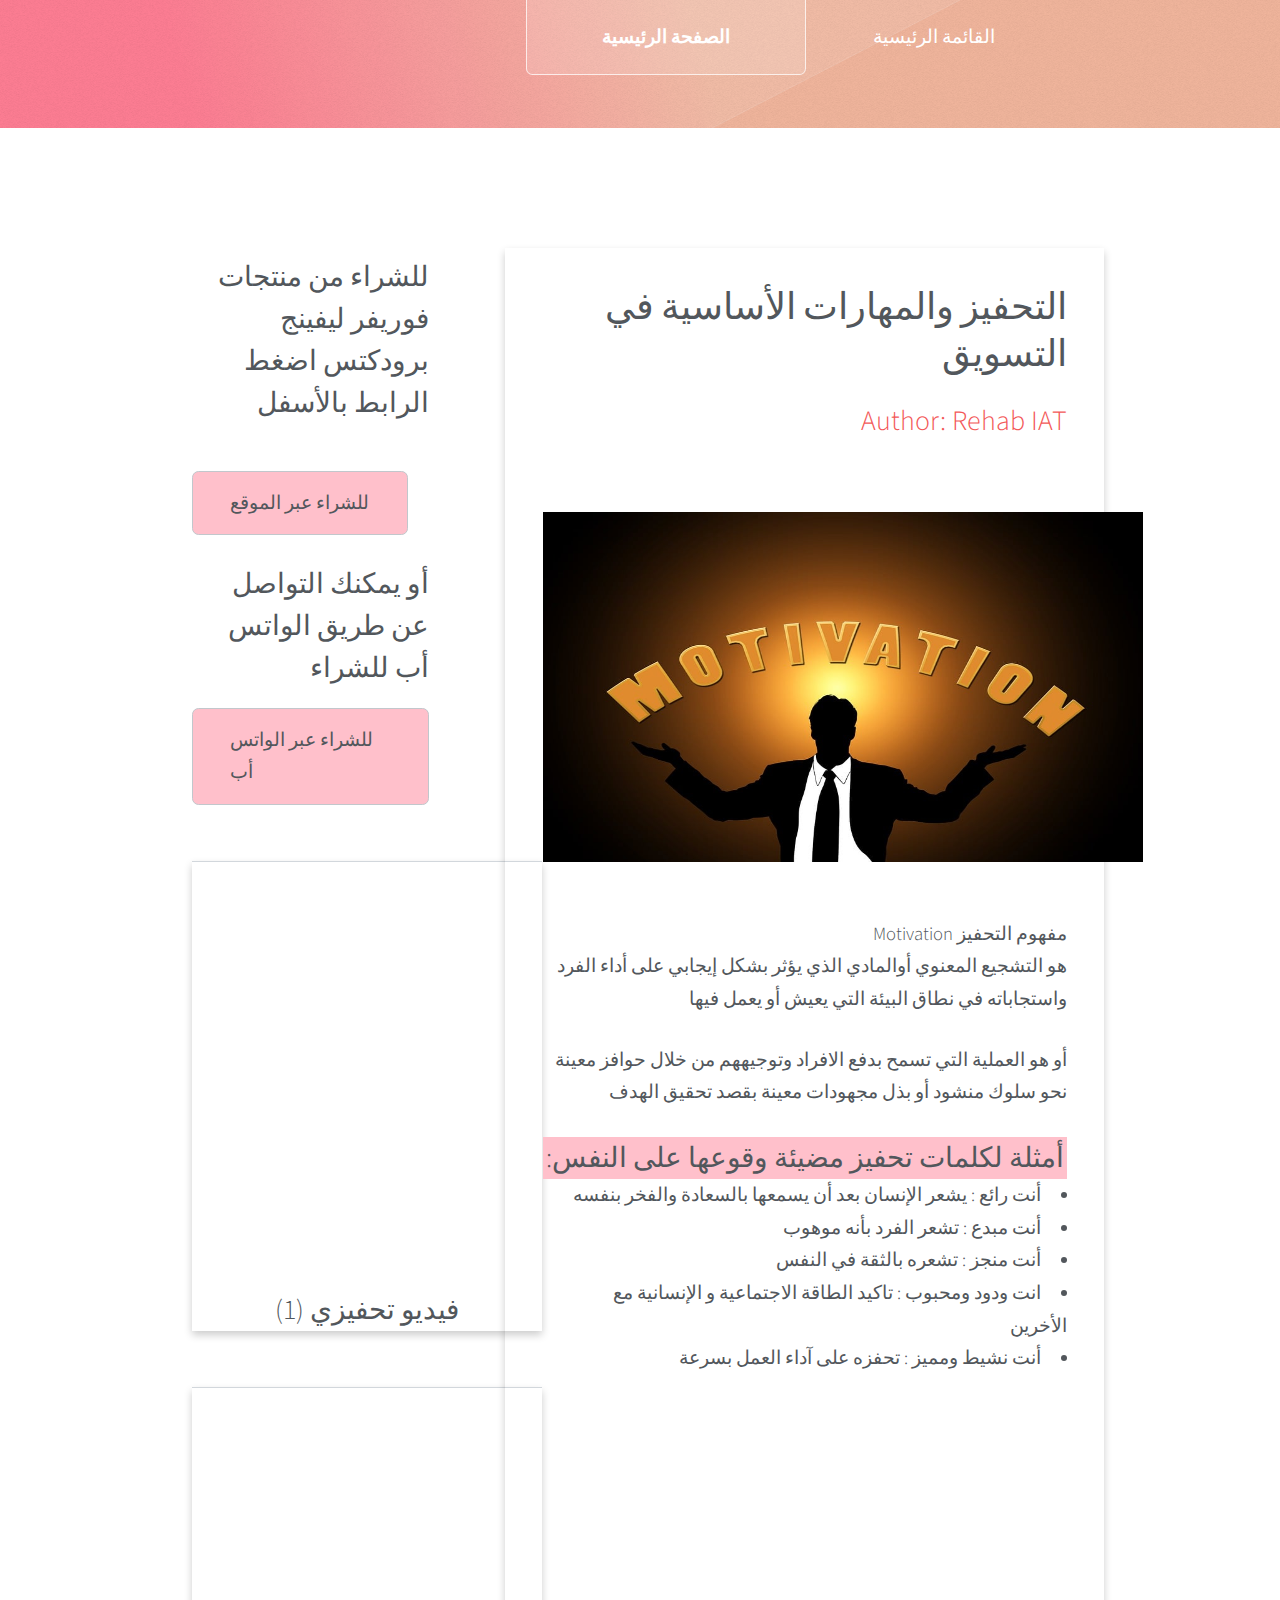
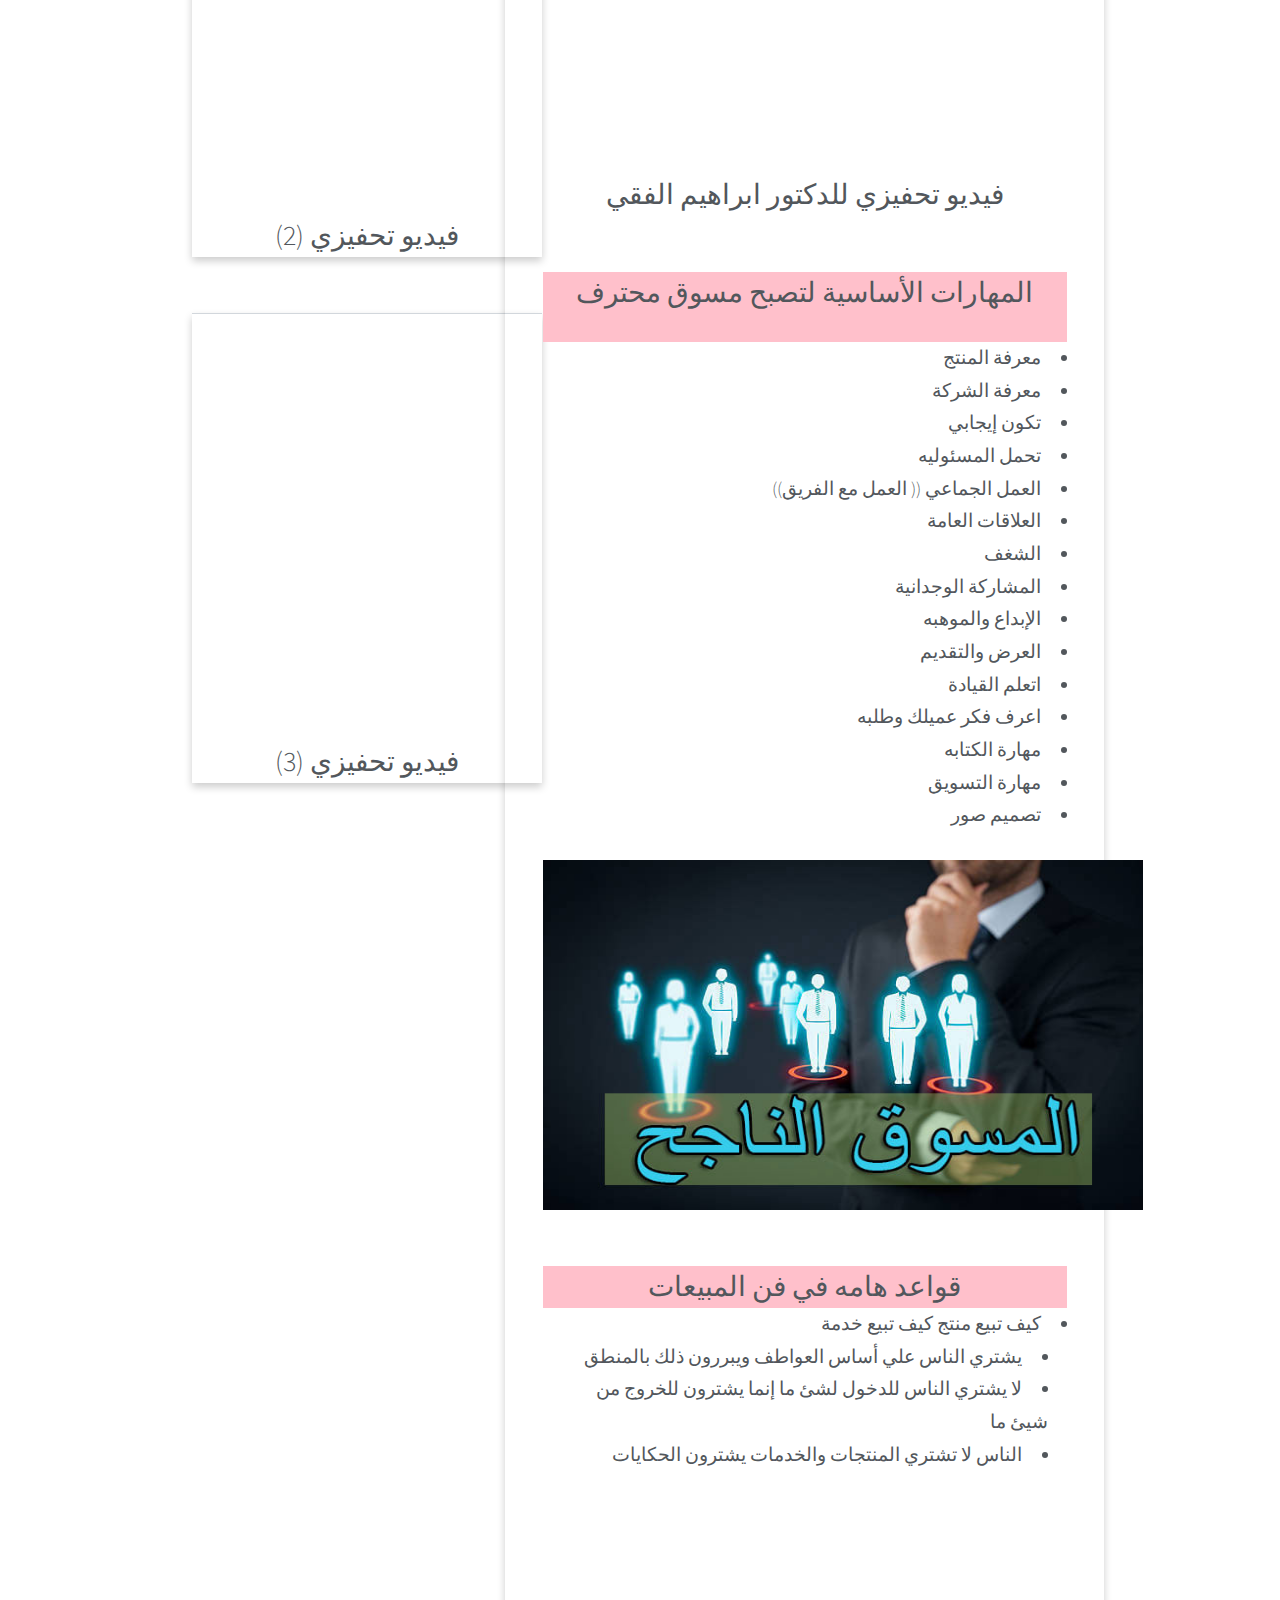
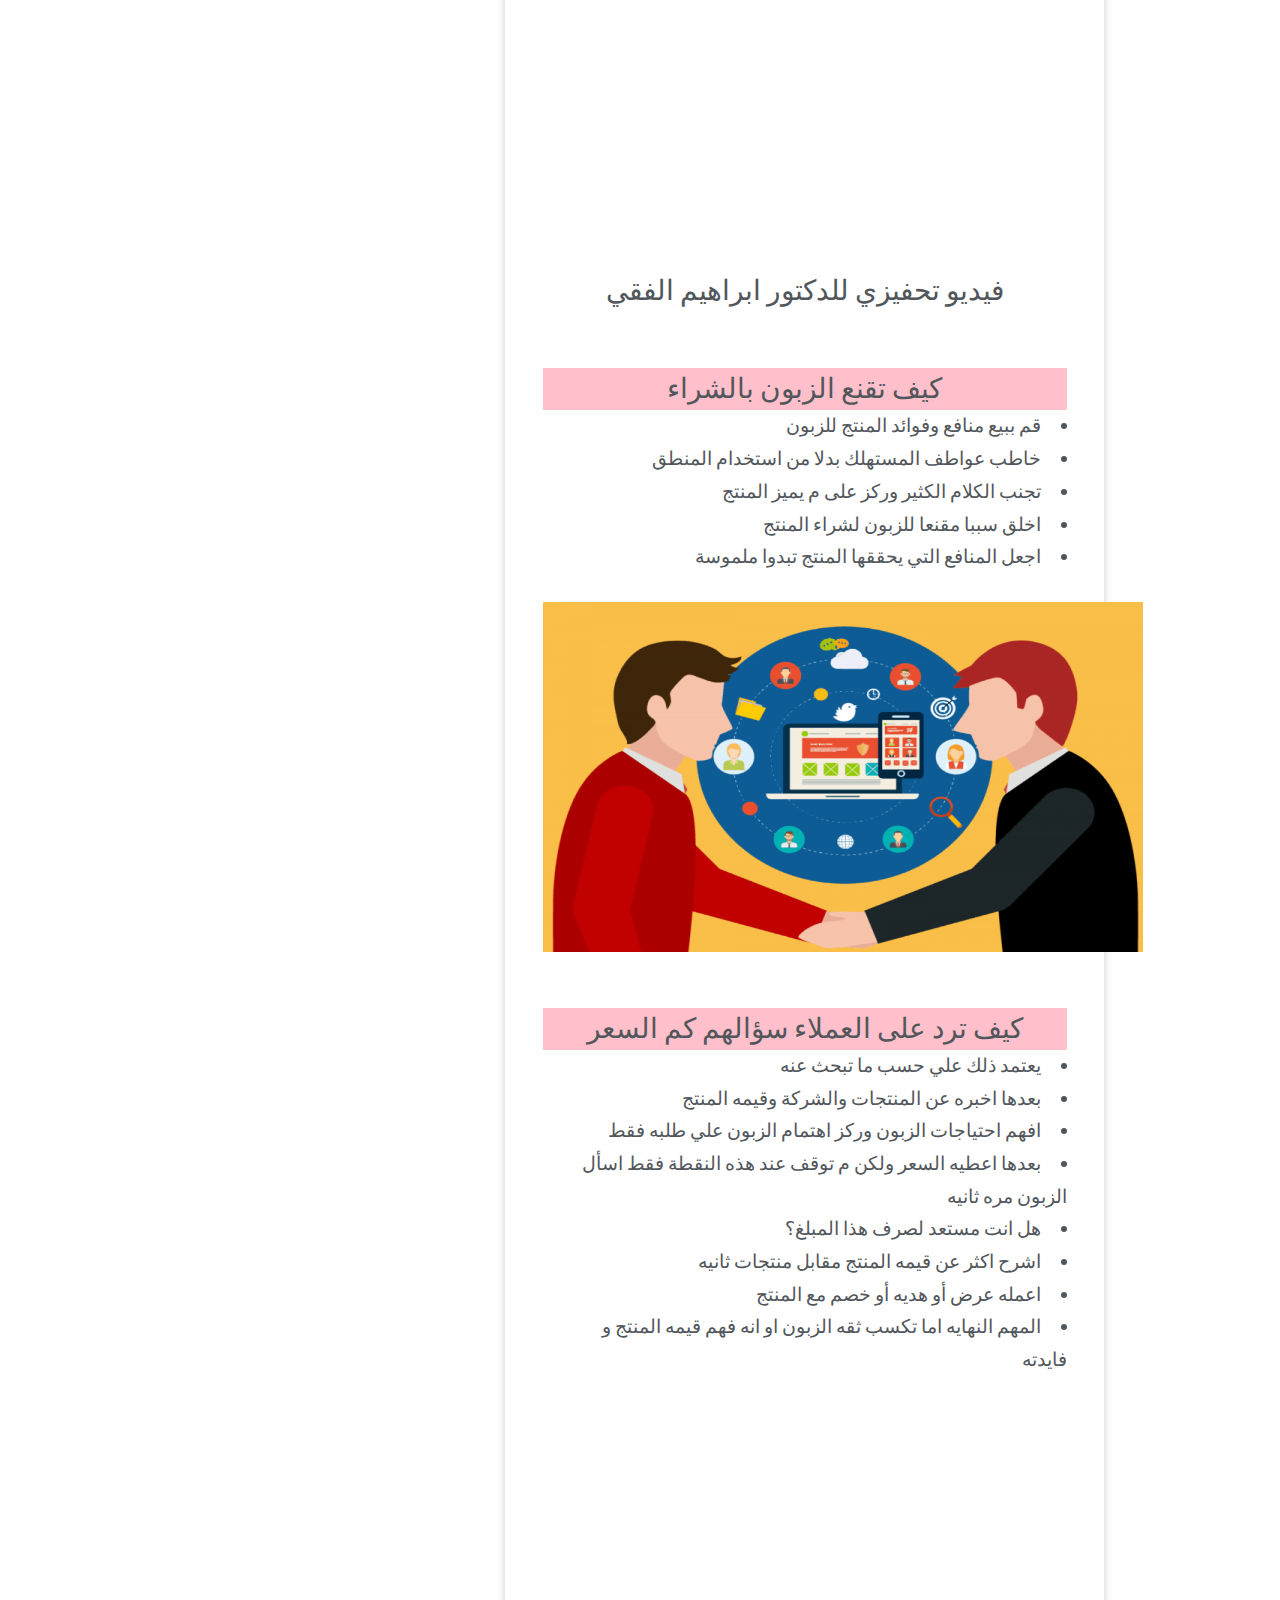
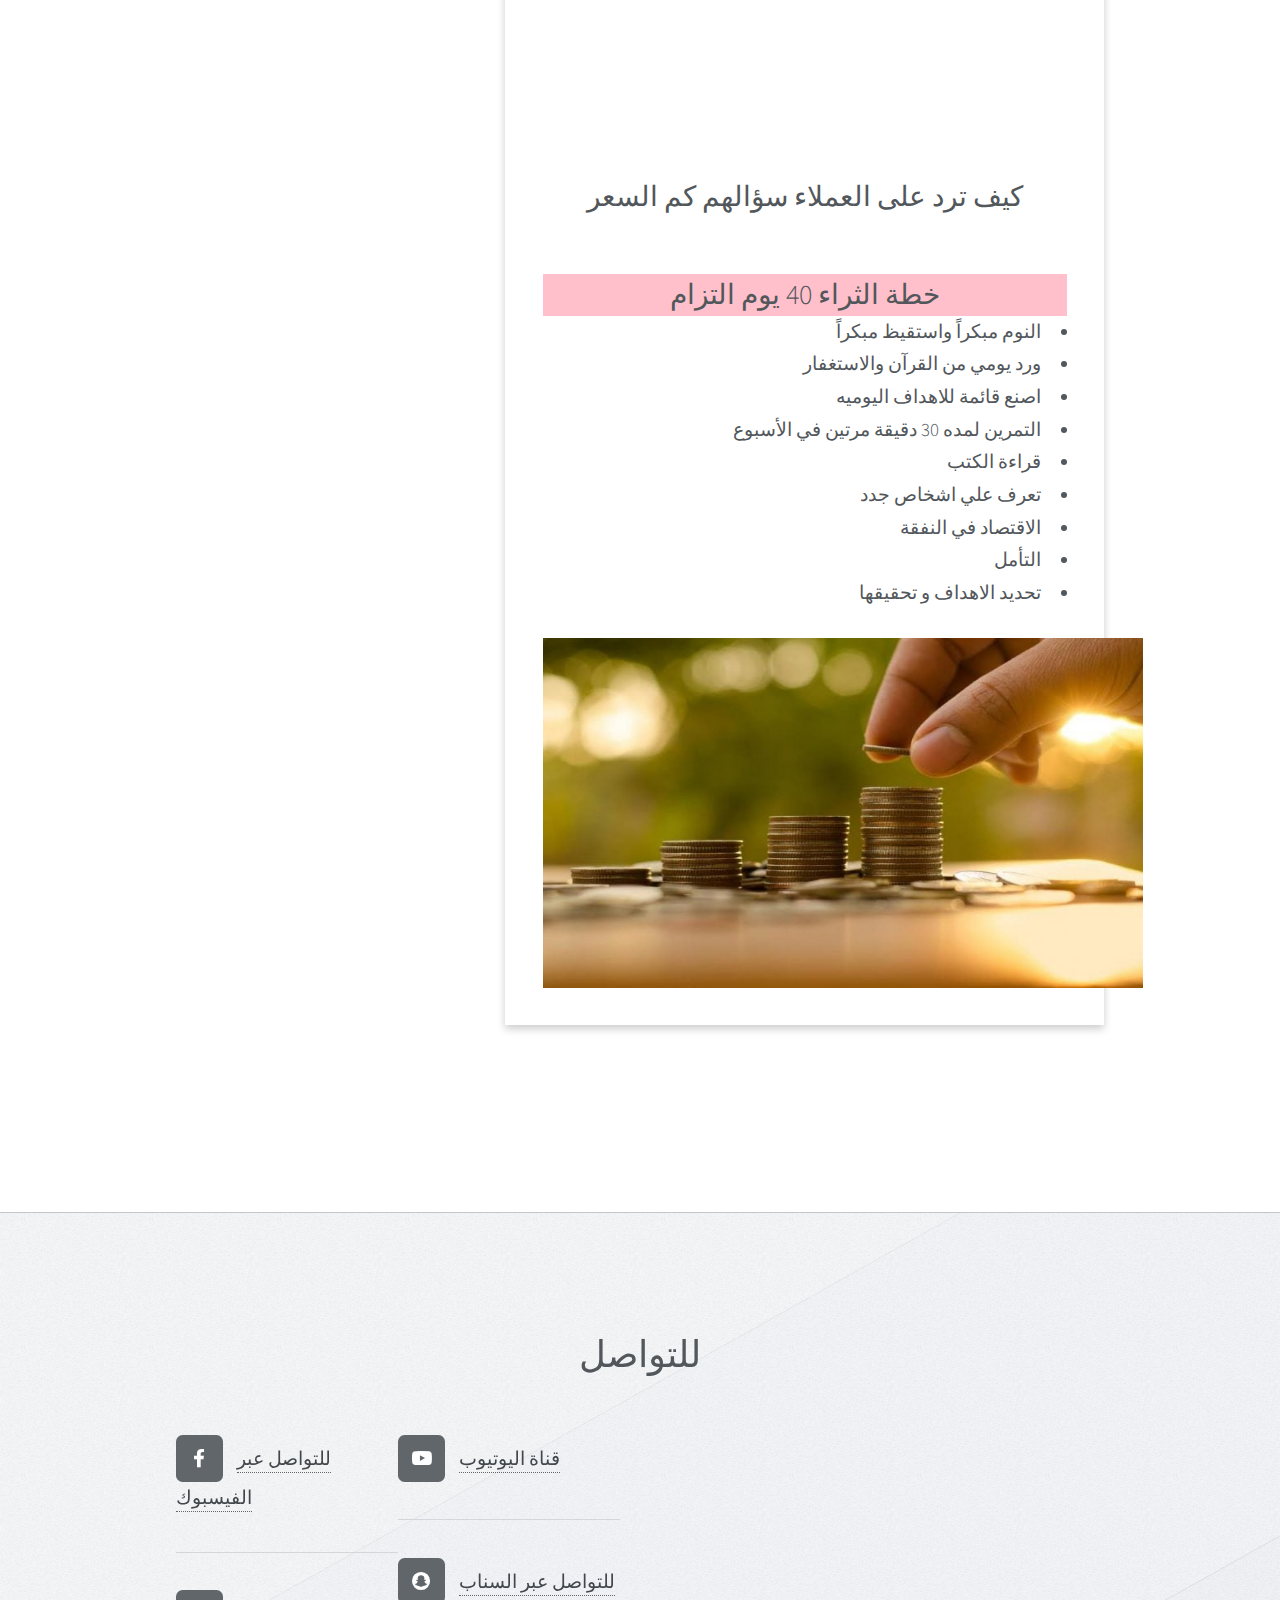
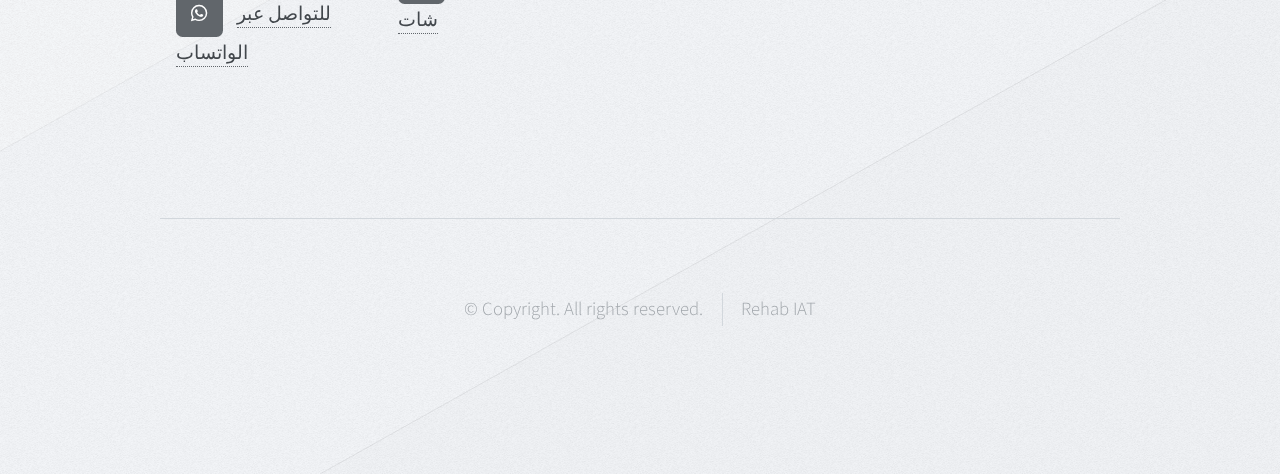
<file: motivation.html>
<!DOCTYPE HTML>
<html>
	<head>
		<title>Rehab IAT - التحفيز والمهارات الأساسية في التسويق</title>
		<meta charset="utf-8" />
		<meta name="viewport" content="width=device-width, initial-scale=1, user-scalable=no" />
		<link rel="stylesheet" href="assets/css/main.css" />
		<script src="https://ajax.googleapis.com/ajax/libs/jquery/3.5.1/jquery.min.js"></script>
		<link rel="shortcut icon" href="favicon.ico">
		<script async src="https://pagead2.googlesyndication.com/pagead/js/adsbygoogle.js?client=ca-pub-8381959103214894"
     crossorigin="anonymous"></script>
	<!-- Google Tag Manager -->
		<script>(function(w,d,s,l,i){w[l]=w[l]||[];w[l].push({'gtm.start':
		new Date().getTime(),event:'gtm.js'});var f=d.getElementsByTagName(s)[0],
		j=d.createElement(s),dl=l!='dataLayer'?'&l='+l:'';j.async=true;j.src=
		'https://www.googletagmanager.com/gtm.js?id='+i+dl;f.parentNode.insertBefore(j,f);
		})(window,document,'script','dataLayer','GTM-KLNSKDQ');</script>
		<!-- Global site tag (gtag.js) - Google Analytics -->
		<script async src="https://www.googletagmanager.com/gtag/js?id=UA-220483072-1">
		</script>
		<script>
  			window.dataLayer = window.dataLayer || [];
  			function gtag(){dataLayer.push(arguments);}
  			gtag('js', new Date());

  			gtag('config', 'UA-220483072-1');
		</script>
		<!-- End Google Tag Manager -->
	</head>
	<body class="left-sidebar is-preload" oncopy="return false" onpaste="return false" oncut="return false">
	<!-- Google Tag Manager (noscript) -->
	<noscript><iframe src="https://www.googletagmanager.com/ns.html?id=GTM-KLNSKDQ"
	height="0" width="0" style="display:none;visibility:hidden"></iframe></noscript>
	<!-- End Google Tag Manager (noscript) -->
		<div id="page-wrapper">

			<!-- Header -->
				<div id="header-wrapper">
					<div id="header" class="container">

						<!-- Logo -->
							<h1 id="logo"><a href="index.html">الصفحة الرئيسية</a></h1>

						<!-- Nav -->
							<nav id="nav">
								<ul>
									<li class="break">
										<a href="#">القائمة الرئيسية</a>
										<ul>
											<li><a href="motivation.html">التحفيز والمهارات الأساسية في التسويق</a></li>
											<li><a href="opportunity.html">فرصة عمل في فوريفر</a></li>
											<li>
												<a href="#">شرح لمواقع التواصل الاجتماعي</a>
												<ul>
													<li><a href="facebook.html">شرح فيسبوك للمبتدئين</a></li>
													<li><a href="snapchat.html">شرح سناب شات للمبتدئين</a></li>
												</ul>
											</li>
										</ul>
									</li>
								</ul>
							</nav>

					</div>
				</div>

			<!-- Main -->
				<div class="wrapper">
					<div class="container" id="main">
						<div class="row gtr-150">
							<div class="col-4 col-12-narrower">

								<!-- Sidebar -->
									<section id="sidebar" class="container">
										<section>
											<header>
												<h3 style="direction:rtl;">للشراء من منتجات فوريفر ليفينج برودكتس اضغط الرابط بالأسفل</h3>
											</header>
											<ul class="actions">
												<li><a href="https://971000730750.fbo.foreverliving.com/sau/ar-ae/home" class="button">للشراء عبر الموقع</a></li>
											</ul>
											<h3 style="direction:rtl;">أو يمكنك التواصل عن طريق الواتس أب للشراء</h3>
											<ul class="actions">
												<li><a href="https://wa.me/c/966567822852" class="button">للشراء عبر الواتس أب</a></li>
											</ul>
										</section>
										<section class="card" style="width:350px;">
											<div class="image-wrapper">
												<a href="https://youtube.com/watch?v=sC9KH4NHHzI&feature=share" class="image featured"><iframe style="vertical-align:middle;justify-content:around;display:inline;" width="350" height="315" src="https://www.youtube.com/embed/sC9KH4NHHzI?controls=1"></iframe></a>
												<header>
													<h3 style="direction:rtl;text-align:center;">فيديو تحفيزي (1)</h3>
												</header>
											</div>
										</section>
										<section class="card" style="width:350px;">
											<div class="image-wrapper">
												<a href="https://youtube.com/watch?v=pOgrhUACrk0&feature=share" class="image featured"><iframe style="vertical-align:middle;justify-content:around;display:inline;" width="350" height="315" src="https://www.youtube.com/embed/pOgrhUACrk0?controls=1"></iframe></a>
											</div>
												<header>
													<h3 style="direction:rtl;text-align:center;">فيديو تحفيزي (2)</h3>
												</header>
										</section>
										<section class="card" style="width:350px;">
											<div class="image-wrapper">
												<a href="https://youtube.com/watch?v=b7gUxJhlDPc&feature=share" class="image featured"><iframe style="vertical-align:middle;justify-content:around;display:inline;" width="350" height="315" src="https://www.youtube.com/embed/b7gUxJhlDPc?controls=1"></iframe></a>
											</div>
												<header>
													<h3 style="direction:rtl;text-align:center;">فيديو تحفيزي (3)</h3>
												</header>
										</section>
									</section>
							</div>
							<div class="col-8 col-12-narrower imp-narrower">

								<!-- Content -->
								<section class="card">
									<article id="content" style="padding-right:2em;padding-left:2em;padding-top:2em;padding-bottom:2em;">
										<header>
											<h2 style="direction:rtl;">التحفيز والمهارات الأساسية في التسويق</h2>
											<p style="direction:rtl;">Author: Rehab IAT</p>
										</header>
										<section class="col-4 col-12-narrower feature">
											<div class="image-wrapper">
												<img style="vertical-align:middle;justify-content:around;display:inline;position:relative;" width="600" height="350" src="images/i6.jpg">
											</div>
										</section>
										<p style="direction:rtl;">مفهوم التحفيز Motivation <br>هو التشجيع المعنوي أوالمادي الذي يؤثر بشكل إيجابي على أداء الفرد واستجاباته في نطاق البيئة التي يعيش أو يعمل فيها</p>
										<p style="direction:rtl;"> أو هو العملية التي تسمح بدفع الافراد وتوجيههم من خلال حوافز معينة نحو سلوك منشود أو بذل مجهودات معينة بقصد تحقيق الهدف</p>
										<p style="direction:rtl;">
											<h3 style="background-color:pink;direction:rtl;text-align:center;">أمثلة لكلمات تحفيز مضيئة وقوعها على النفس:</h3>
											<ul>
												<li style="direction:rtl;list-style-position: inside;text-align:right;">أنت رائع : يشعر الإنسان بعد أن يسمعها بالسعادة والفخر بنفسه</li>
												<li style="direction:rtl;list-style-position: inside;text-align:right;">أنت مبدع : تشعر الفرد بأنه موهوب</li>
												<li style="direction:rtl;list-style-position: inside;text-align:right;">أنت منجز : تشعره بالثقة في النفس</li>
												<li style="direction:rtl;list-style-position: inside;text-align:right;">انت ودود ومحبوب : تاكيد الطاقة الاجتماعية و الإنسانية مع الأخرين</li>
												<li style="direction:rtl;list-style-position: inside;text-align:right;">أنت نشيط ومميز : تحفزه على آداء العمل بسرعة</li>
											</ul>
										</p>
										<section class="col-4 col-12-narrower feature">
											<div class="image-wrapper">
												<a href="https://youtube.com/watch?v=WvA-L6gwcgE&feature=share" class="image featured"><iframe style="vertical-align:middle;justify-content:around;display:inline;" width="420" height="315" src="https://www.youtube.com/embed/WvA-L6gwcgE?controls=1"></iframe></a>
											</div>
												<header>
													<h3 style="direction:rtl;text-align:center;">فيديو تحفيزي للدكتور ابراهيم الفقي</h3>
												</header>
										</section>
										<p style="direction:rtl;">
											<h3 style="direction:rtl;text-align:center;background-color:pink;padding-bottom:1em;">المهارات الأساسية لتصبح مسوق محترف</h3>
											<ul>
												<li style="direction:rtl;list-style-position: inside;text-align:right;">معرفة المنتج</li>
												<li style="direction:rtl;list-style-position: inside;text-align:right;">معرفة الشركة</li>
												<li style="direction:rtl;list-style-position: inside;text-align:right;">تكون إيجابي</li>
												<li style="direction:rtl;list-style-position: inside;text-align:right;">تحمل المسئوليه</li>
												<li style="direction:rtl;list-style-position: inside;text-align:right;">العمل الجماعي (( العمل مع الفريق))</li>
												<li style="direction:rtl;list-style-position: inside;text-align:right;">العلاقات العامة</li>
												<li style="direction:rtl;list-style-position: inside;text-align:right;">الشغف</li>
												<li style="direction:rtl;list-style-position: inside;text-align:right;">المشاركة الوجدانية</li>
												<li style="direction:rtl;list-style-position: inside;text-align:right;">الإبداع والموهبه</li>
												<li style="direction:rtl;list-style-position: inside;text-align:right;">العرض والتقديم</li>
												<li style="direction:rtl;list-style-position: inside;text-align:right;">اتعلم القيادة</li>
												<li style="direction:rtl;list-style-position: inside;text-align:right;">اعرف فكر عميلك وطلبه</li>
												<li style="direction:rtl;list-style-position: inside;text-align:right;">مهارة الكتابه</li>
												<li style="direction:rtl;list-style-position: inside;text-align:right;">مهارة التسويق</li>
												<li style="direction:rtl;list-style-position: inside;text-align:right;">تصميم صور</li>
											</ul>
										</p>
										<section class="col-4 col-12-narrower feature">
											<div class="image-wrapper">
												<img style="vertical-align:middle;justify-content:around;display:inline;position:relative;" width="600" height="350" src="images/i4.jpg">
											</div>
										</section>
										<p style="direction:rtl;">
                                            <h3 style="direction:rtl;text-align:center;background-color:pink;">قواعد هامه في فن المبيعات</h3>
											<ul>
												<li style="direction:rtl;list-style-position: inside;text-align:right;">كيف تبيع منتج كيف تبيع خدمة</li>
                                                <li style="direction:rtl;padding-right:1em;text-align:right;list-style-position: inside;">يشتري الناس علي أساس العواطف ويبررون ذلك بالمنطق</li>
												<li style="direction:rtl;padding-right:1em;text-align:right;list-style-position: inside;">لا يشتري الناس للدخول لشئ ما إنما يشترون للخروج من شيئ ما</li>
												<li style="direction:rtl;padding-right:1em;text-align:right;list-style-position: inside;">الناس لا تشتري المنتجات والخدمات يشترون الحكايات</li>
                                            </ul>
                                        </p>
										<section class="col-4 col-12-narrower feature">
											<div class="image-wrapper">
												<a href="https://youtube.com/watch?v=9RvgjI8MPN8&feature=share" class="image featured"><iframe style="vertical-align:middle;justify-content:around;display:inline;" width="420" height="315" src="https://www.youtube.com/embed/9RvgjI8MPN8?controls=1"></iframe></a>
											</div>
												<header>
													<h3 style="direction:rtl;text-align:center;">فيديو تحفيزي للدكتور ابراهيم الفقي</h3>
												</header>
										</section>
										<p style="direction:rtl;">
                                            <h3 style="direction:rtl;text-align:center;background-color:pink;">كيف تقنع الزبون بالشراء</h3>
											<ul>
												<li style="direction:rtl;list-style-position: inside;text-align:right;">قم ببيع منافع وفوائد المنتج للزبون</li>
												<li style="direction:rtl;list-style-position: inside;text-align:right;">خاطب عواطف المستهلك بدلا من استخدام المنطق</li>
												<li style="direction:rtl;list-style-position: inside;text-align:right;">تجنب الكلام الكثير وركز على م يميز المنتج</li>
												<li style="direction:rtl;list-style-position: inside;text-align:right;">اخلق سببا مقنعا للزبون لشراء المنتج</li>
												<li style="direction:rtl;list-style-position: inside;text-align:right;">اجعل المنافع التي يحققها المنتج تبدوا ملموسة</li>
											</ul>
										</p>
										<section class="col-4 col-12-narrower feature">
											<div class="image-wrapper">
												<img style="vertical-align:middle;justify-content:around;display:inline;position:relative;" width="600" height="350" src="images/i5.png">
											</div>
										</section>
										<p style="direction:rtl;">
                                            <h3 style="direction:rtl;text-align:center;background-color:pink;">كيف ترد على العملاء سؤالهم كم السعر</h3>
											<ul>
												<li style="direction:rtl;list-style-position: inside;text-align:right;">يعتمد ذلك علي حسب ما تبحث عنه</li>
												<li style="direction:rtl;list-style-position: inside;text-align:right;">بعدها اخبره عن المنتجات والشركة وقيمه المنتج</li>
												<li style="direction:rtl;list-style-position: inside;text-align:right;">افهم احتياجات الزبون وركز اهتمام الزبون علي طلبه فقط</li>
												<li style="direction:rtl;list-style-position: inside;text-align:right;">بعدها اعطيه السعر ولكن م توقف عند هذه النقطة فقط اسأل الزبون مره ثانيه</li>
												<li style="direction:rtl;list-style-position: inside;text-align:right;">هل انت مستعد لصرف هذا المبلغ؟</li>
                                                <li style="direction:rtl;list-style-position: inside;text-align:right;">اشرح اكثر عن قيمه المنتج مقابل منتجات ثانيه</li>
												<li style="direction:rtl;list-style-position: inside;text-align:right;">اعمله عرض أو هديه أو خصم مع المنتج</li>
												<li style="direction:rtl;list-style-position: inside;text-align:right;">المهم النهايه اما تكسب ثقه الزبون او انه فهم قيمه المنتج و فايدته</li>
											</ul>
										</p>
										<section class="col-4 col-12-narrower feature">
											<div class="image-wrapper">
												<a href="https://youtube.com/watch?v=tipz2NijERs&feature=share" class="image featured"><iframe style="vertical-align:middle;justify-content:around;display:inline;" width="420" height="315" src="https://www.youtube.com/embed/tipz2NijERs?controls=1"></iframe></a>
											</div>
												<header>
													<h3 style="direction:rtl;text-align:center;">كيف ترد على العملاء سؤالهم كم السعر</h3>
												</header>
										</section>
										<p style="direction:rtl;">
                                            <h3 style="direction:rtl;text-align:center;background-color:pink;">خطة الثراء 40 يوم التزام</h3>
											<ul>
												<li style="direction:rtl;list-style-position: inside;text-align:right;">النوم مبكراً واستقيظ مبكراً</li>
												<li style="direction:rtl;list-style-position: inside;text-align:right;">ورد يومي من القرآن والاستغفار</li>
												<li style="direction:rtl;list-style-position: inside;text-align:right;">اصنع قائمة للاهداف اليوميه</li>
												<li style="direction:rtl;list-style-position: inside;text-align:right;">التمرين لمده 30 دقيقة مرتين في الأسبوع</li>
												<li style="direction:rtl;list-style-position: inside;text-align:right;">قراءة الكتب</li>
                                                <li style="direction:rtl;list-style-position: inside;text-align:right;">تعرف علي اشخاص جدد</li>
                                                <li style="direction:rtl;list-style-position: inside;text-align:right;">الاقتصاد في النفقة</li>
												<li style="direction:rtl;list-style-position: inside;text-align:right;">التأمل</li>
												<li style="direction:rtl;list-style-position: inside;text-align:right;">تحديد الاهداف و تحقيقها</li>
											</ul>
										</p>
										<section class="col-4 col-12-narrower feature">
											<div class="image-wrapper">
												<img style="vertical-align:middle;justify-content:around;display:inline;position:relative;" width="600" height="350" src="images/i7.jpg">
											</div>
										</section>
									</article>
								</section>
							</div>
						</div>
					</div>
				</div>

			<!-- Footer -->
				<div id="footer-wrapper">
					<div id="footer" class="container">
						<header class="major">
							<h2>للتواصل</h2>
						</header>
						<div class="row">
							<section class="col-6 col-12-narrower">
								<div class="row gtr-0">
									<ul class="divided icons col-6 col-12-mobile">
										<li class="icon brands fa-facebook-f"><a href="https://www.facebook.com/Rehab-IAT-103536095468761/"><span class="extra"><b>للتواصل عبر الفيسبوك</b></span></a></li>
										<li class="icon brands fa-whatsapp"><a href="https://wa.me/c/966567822852"><span class="extra"><b>للتواصل عبر الواتساب</b></span></a></li>
									</ul>
									<ul class="divided icons col-6 col-12-mobile">
										<li class="icon brands fa-youtube"><a href="https://youtube.com/channel/UCjZAUojXd-BuhWFj-HJAFqA"><span class="extra"><b>قناة اليوتيوب</b></span></a></li>
										<li class="icon brands fa-snapchat"><a href="https://story.snapchat.com/u/r12345219?sc_referrer=android"><span class="extra"><b>للتواصل عبر السناب شات</b></span></a></li>
									</ul>
								</div>
							</section>
						</div>
					</div>
					<div id="copyright" class="container">
						<ul class="menu">
							<li>&copy; Copyright. All rights reserved.</li><li>Rehab IAT</li>
						</ul>
					</div>
				</div>

		</div>

		<!-- Scripts -->
			<script src="assets/js/jquery.min.js"></script>
			<script src="assets/js/jquery.dropotron.min.js"></script>
			<script src="assets/js/browser.min.js"></script>
			<script src="assets/js/breakpoints.min.js"></script>
			<script src="assets/js/util.js"></script>
			<script src="assets/js/main.js"></script>

	</body>
</html>
</file>
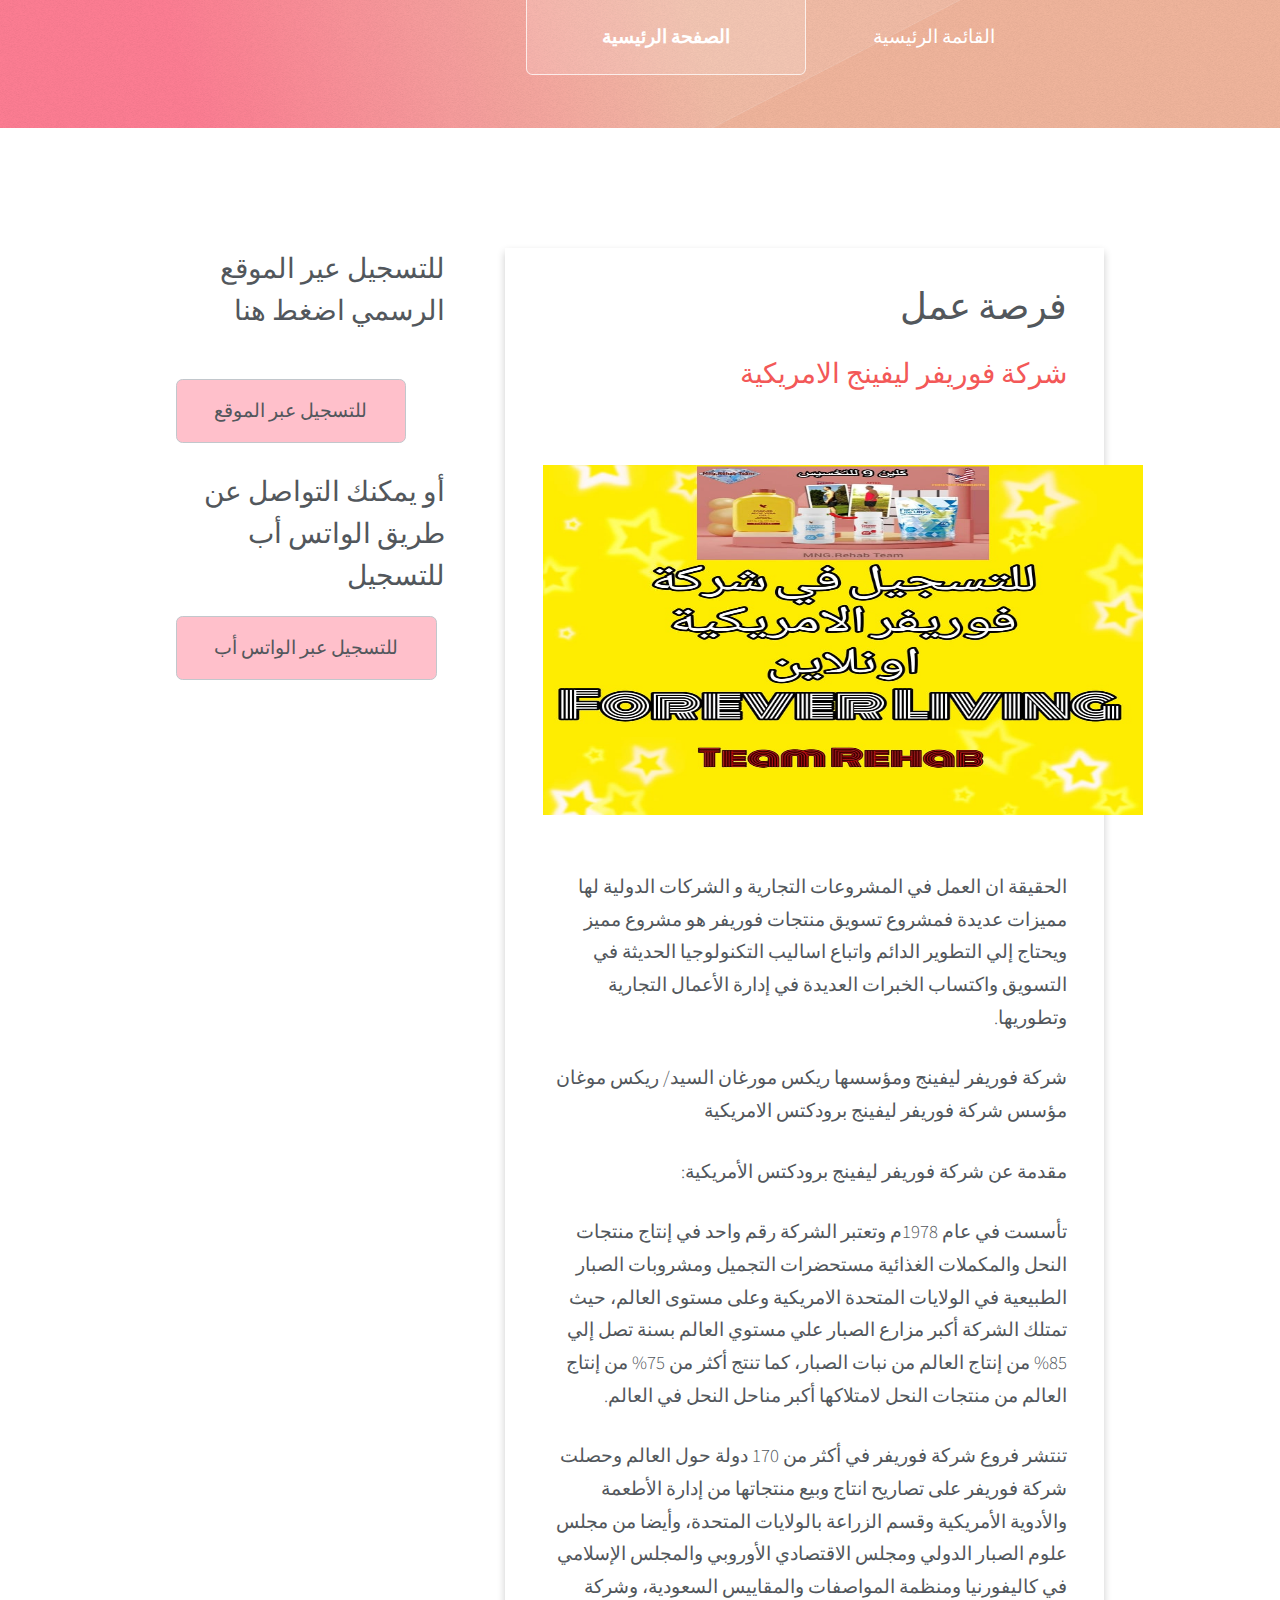
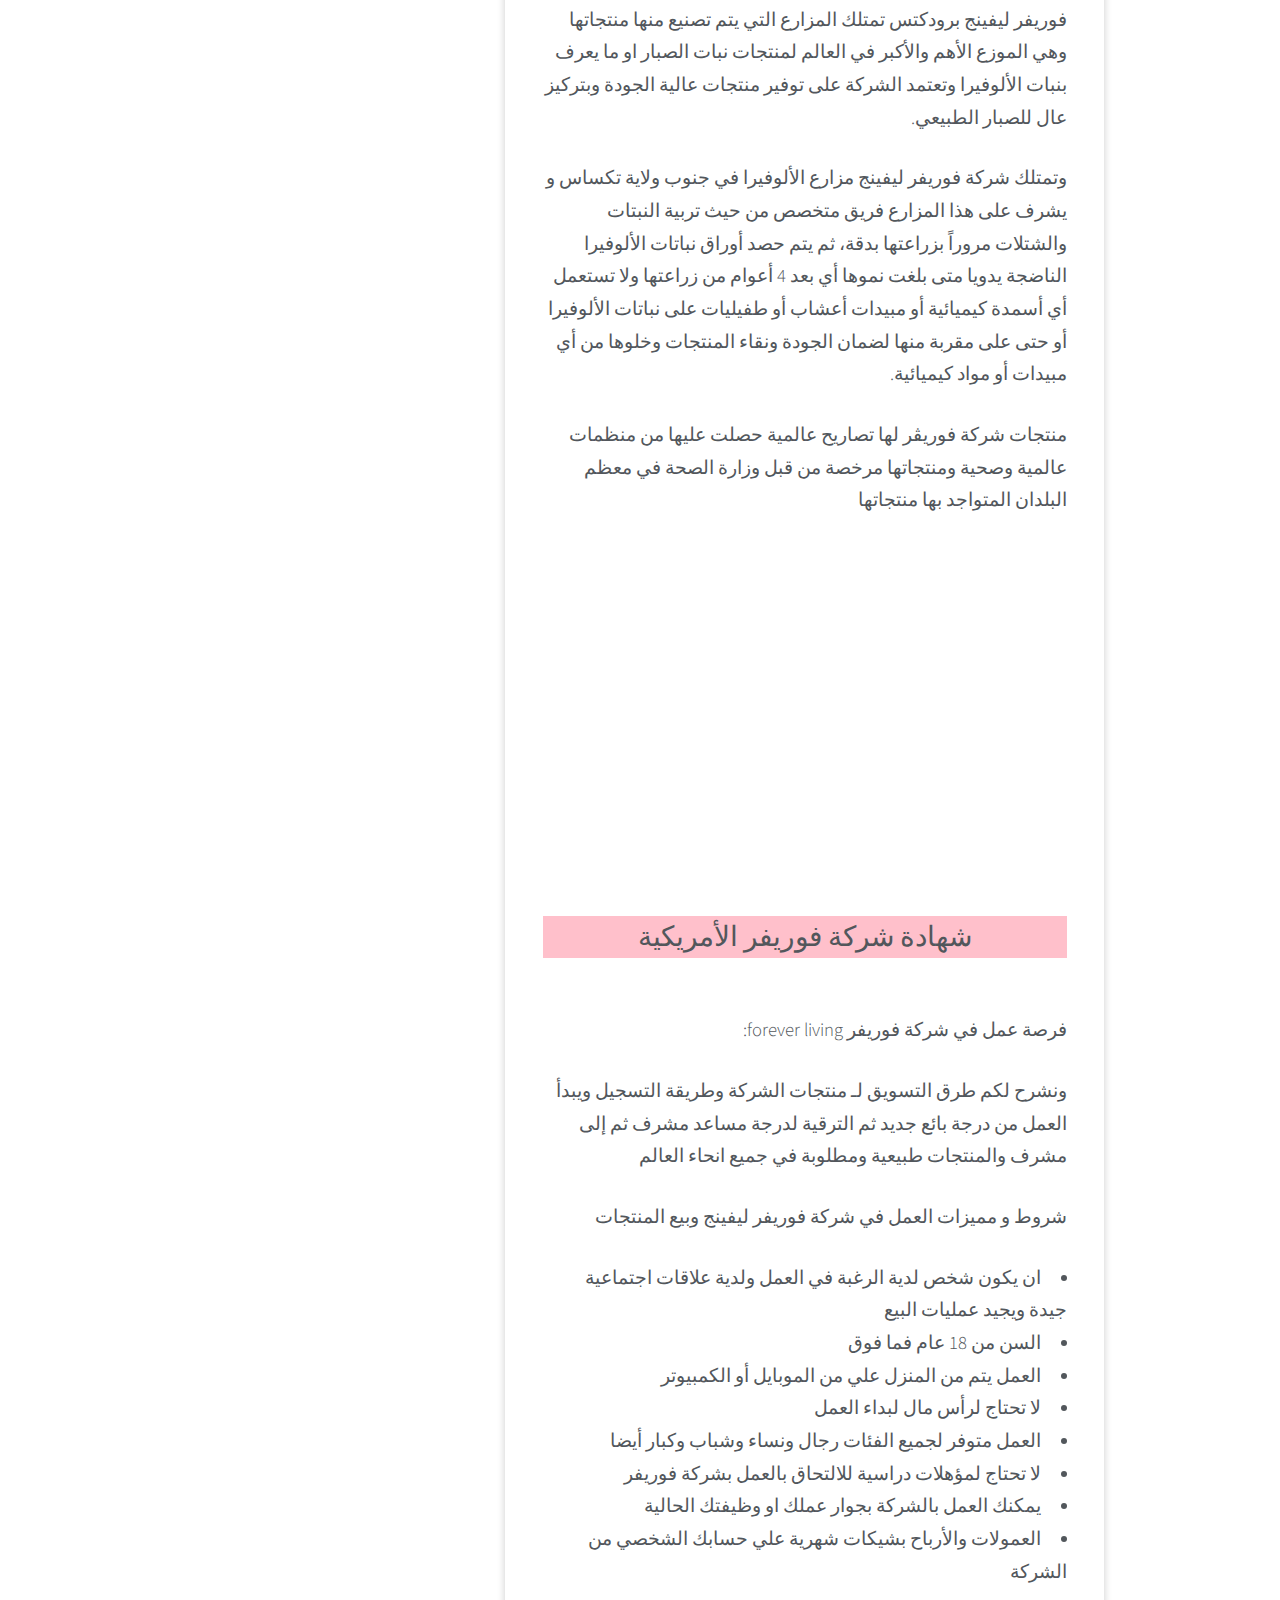
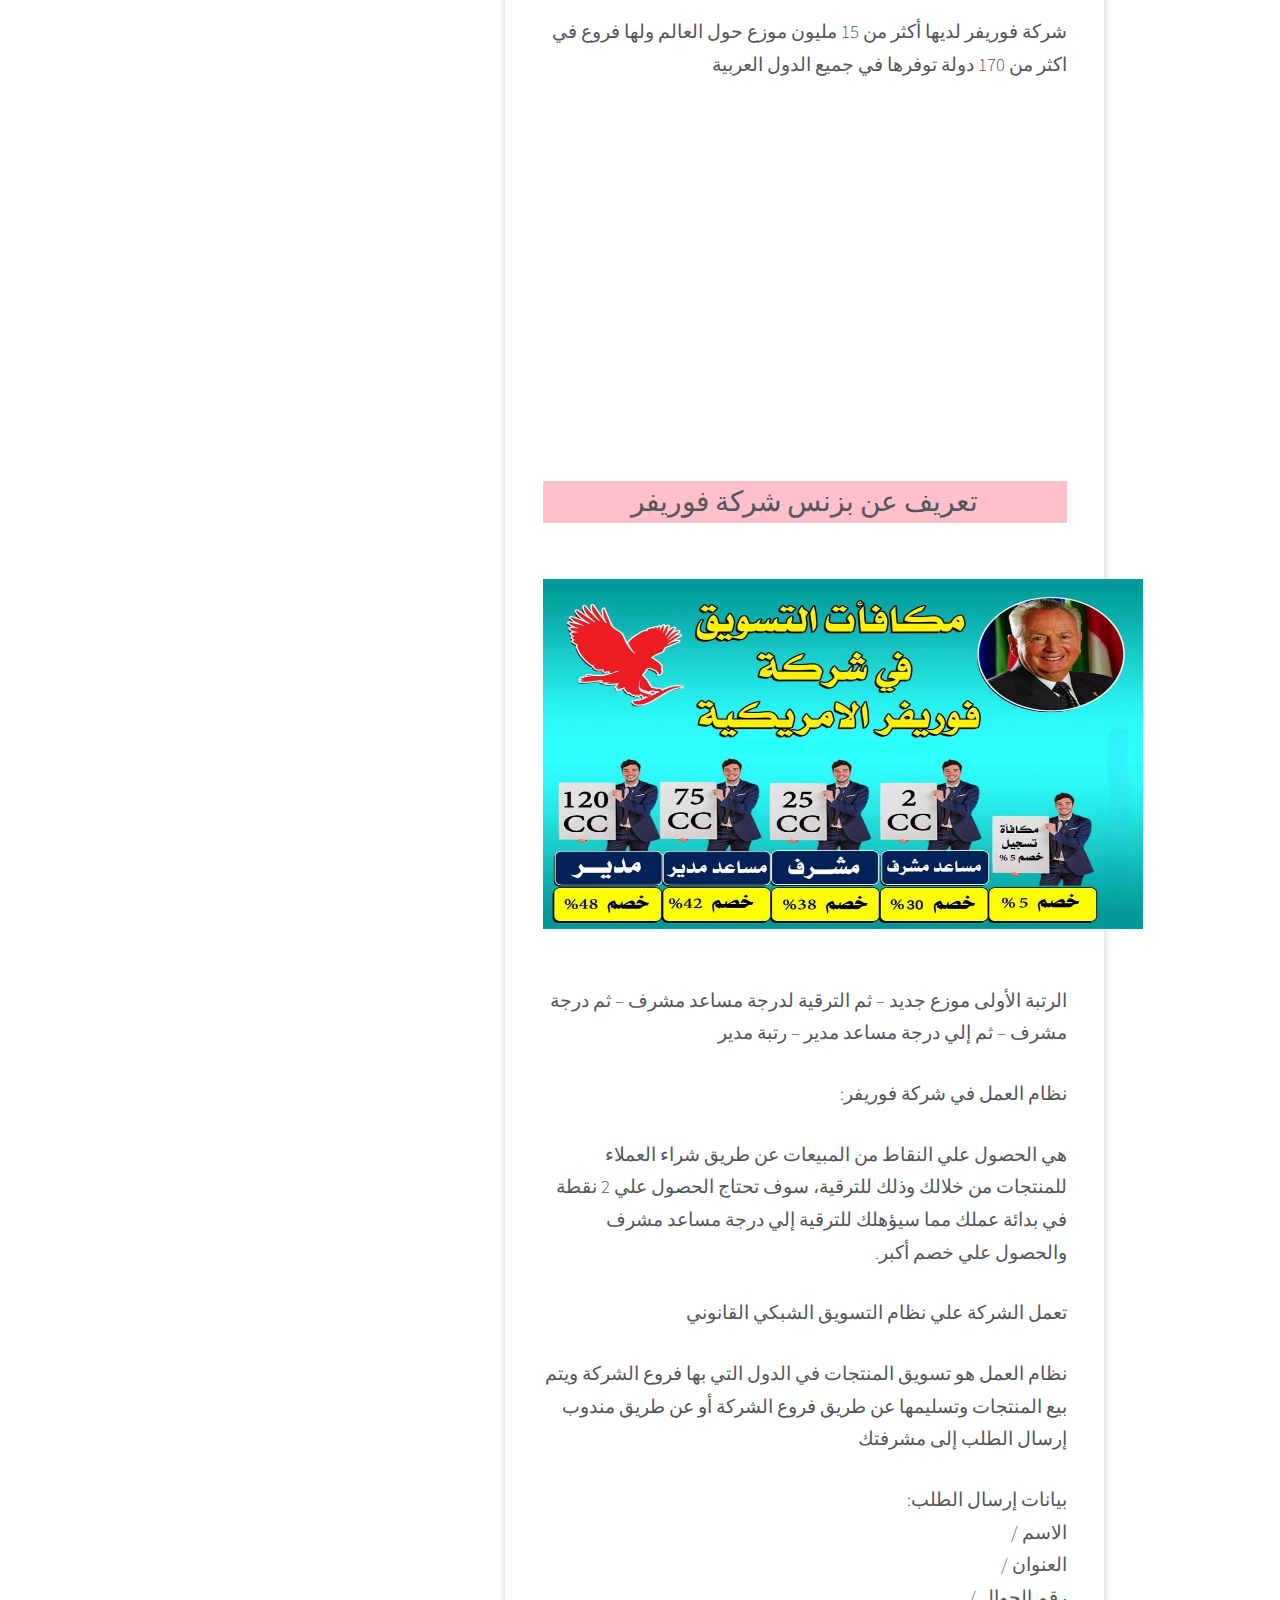
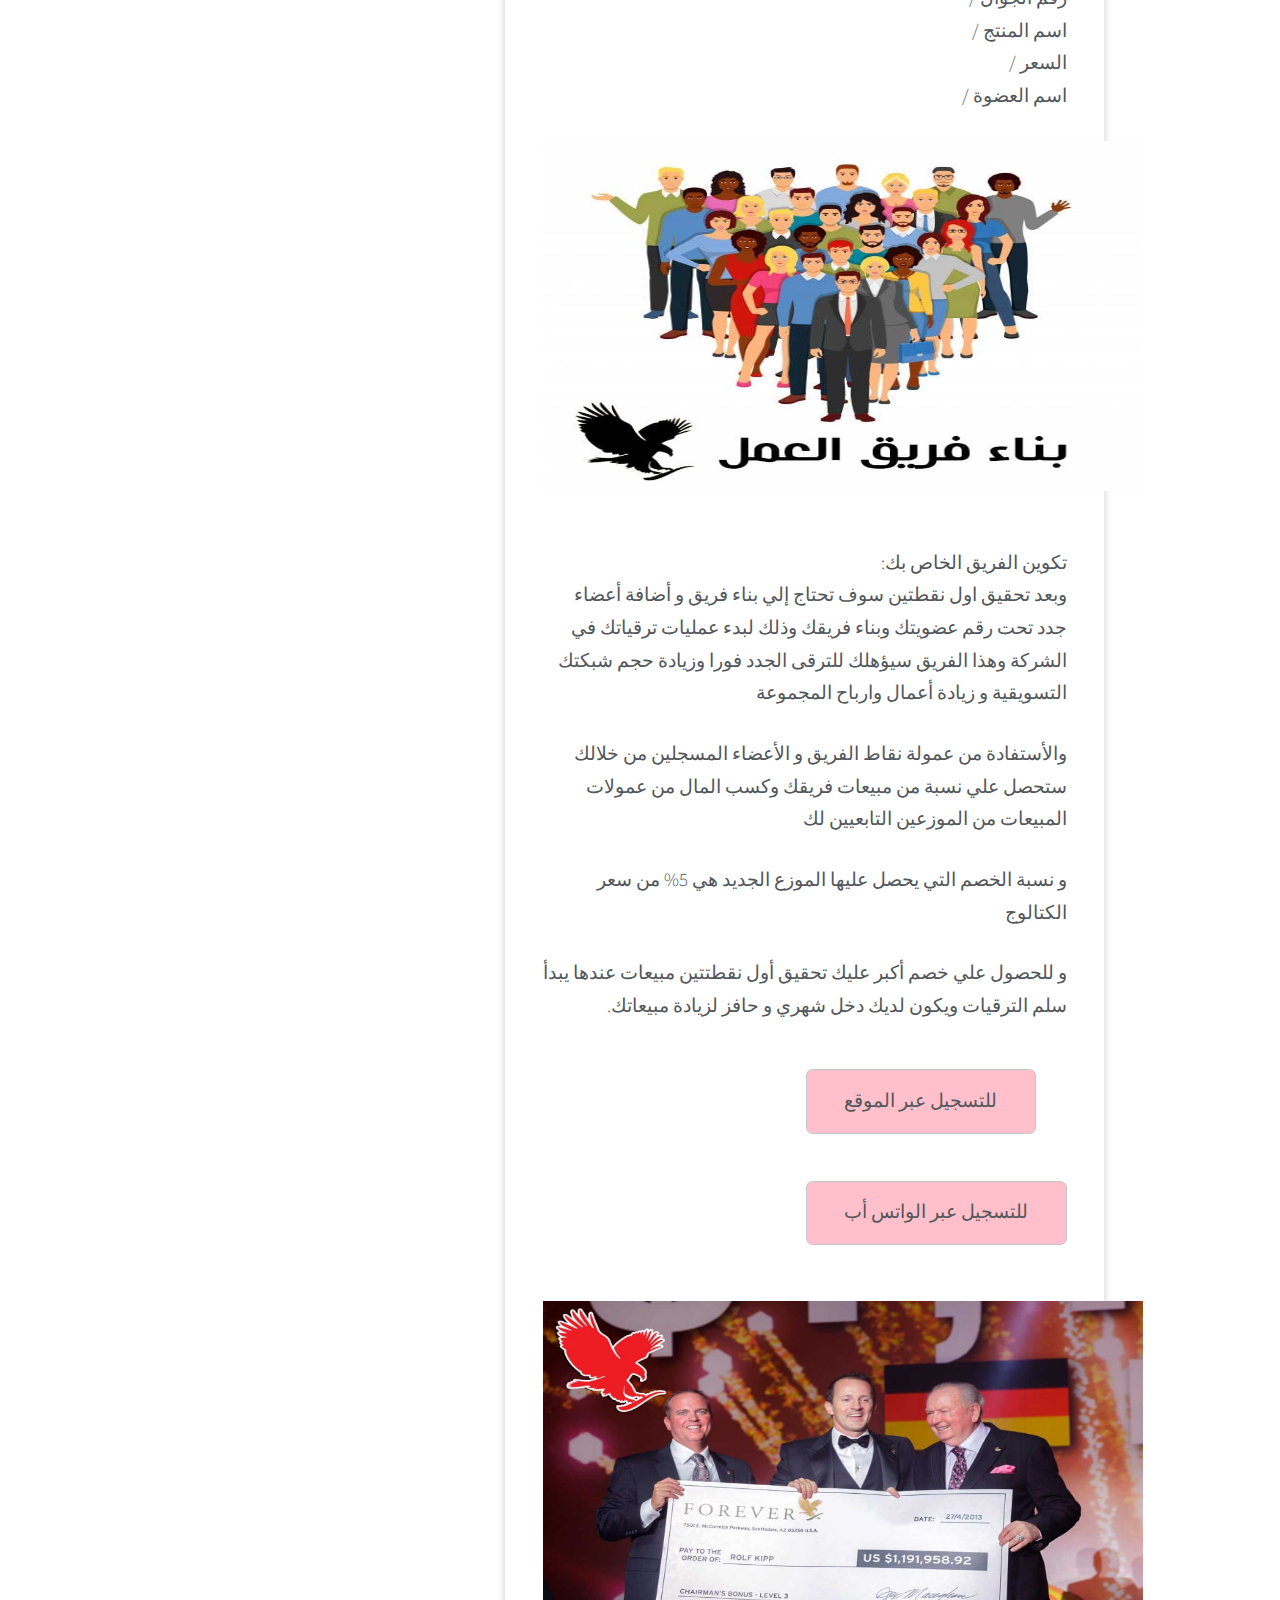
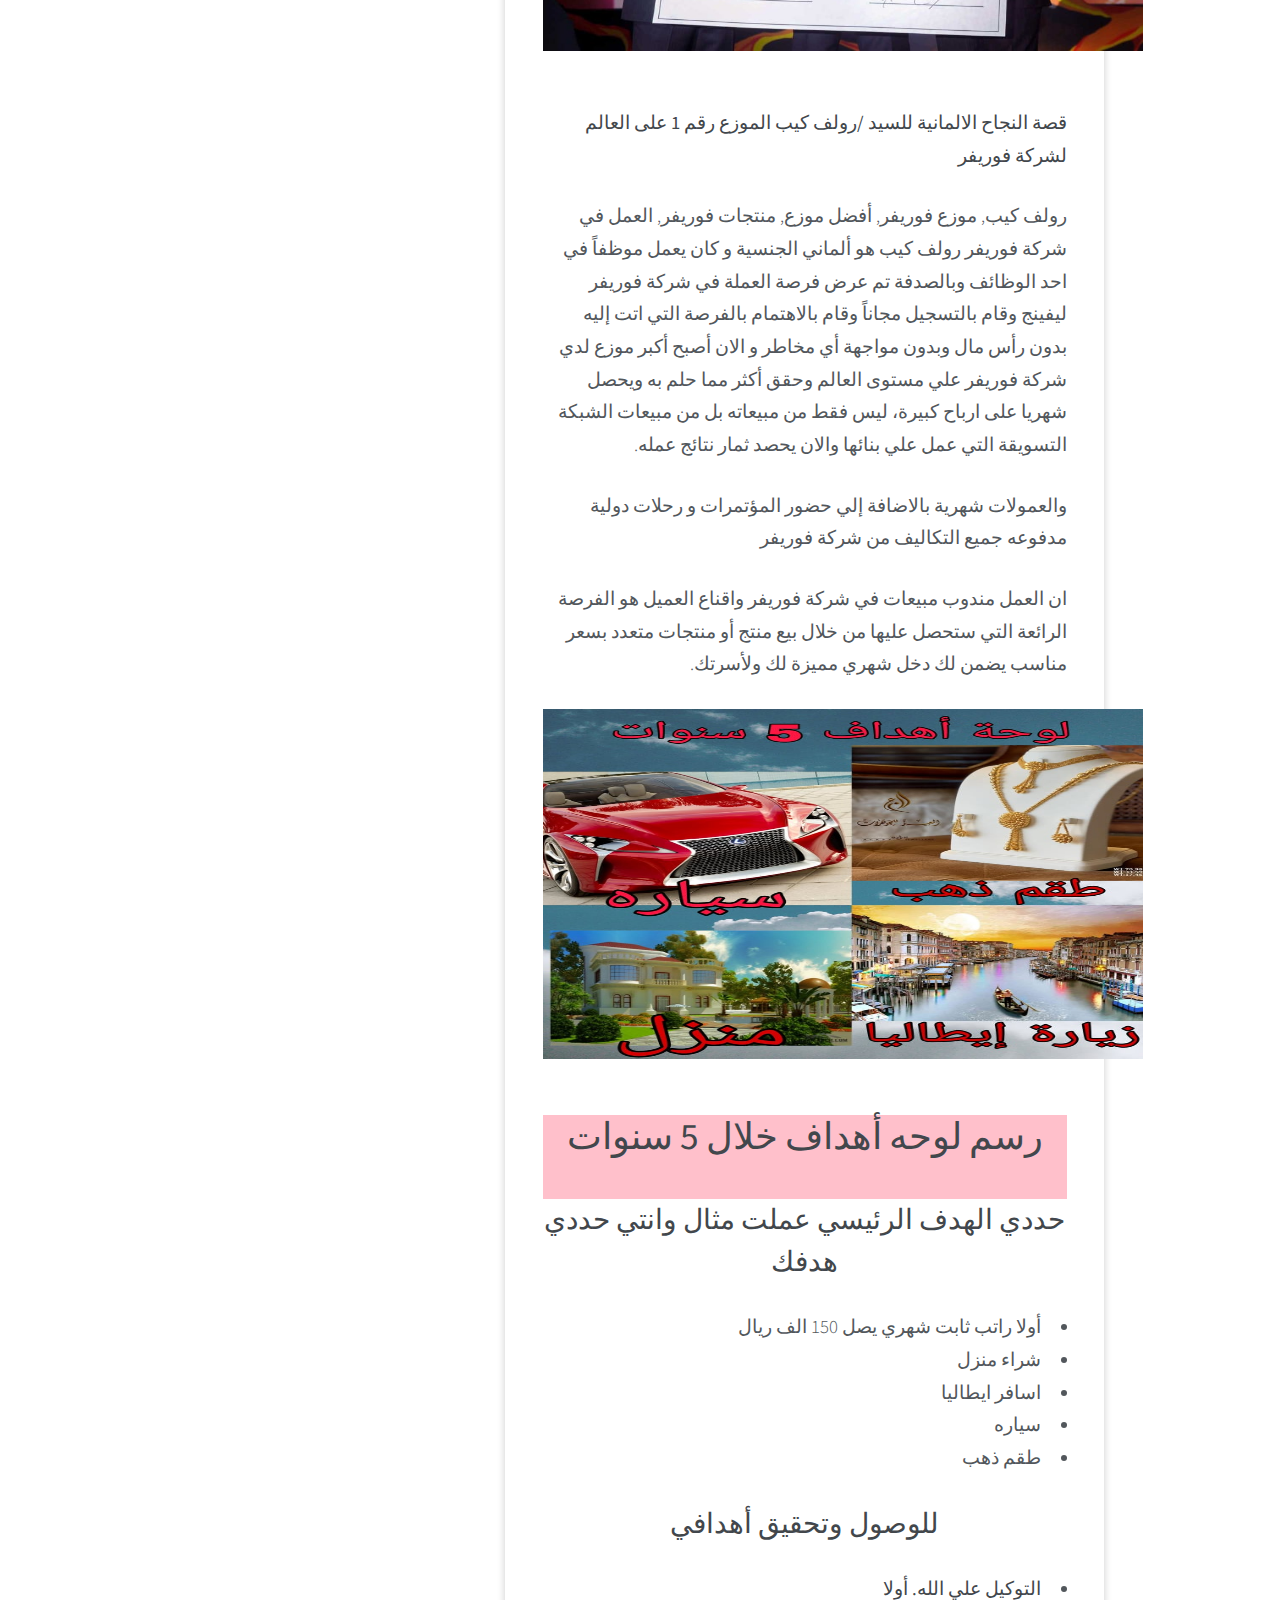
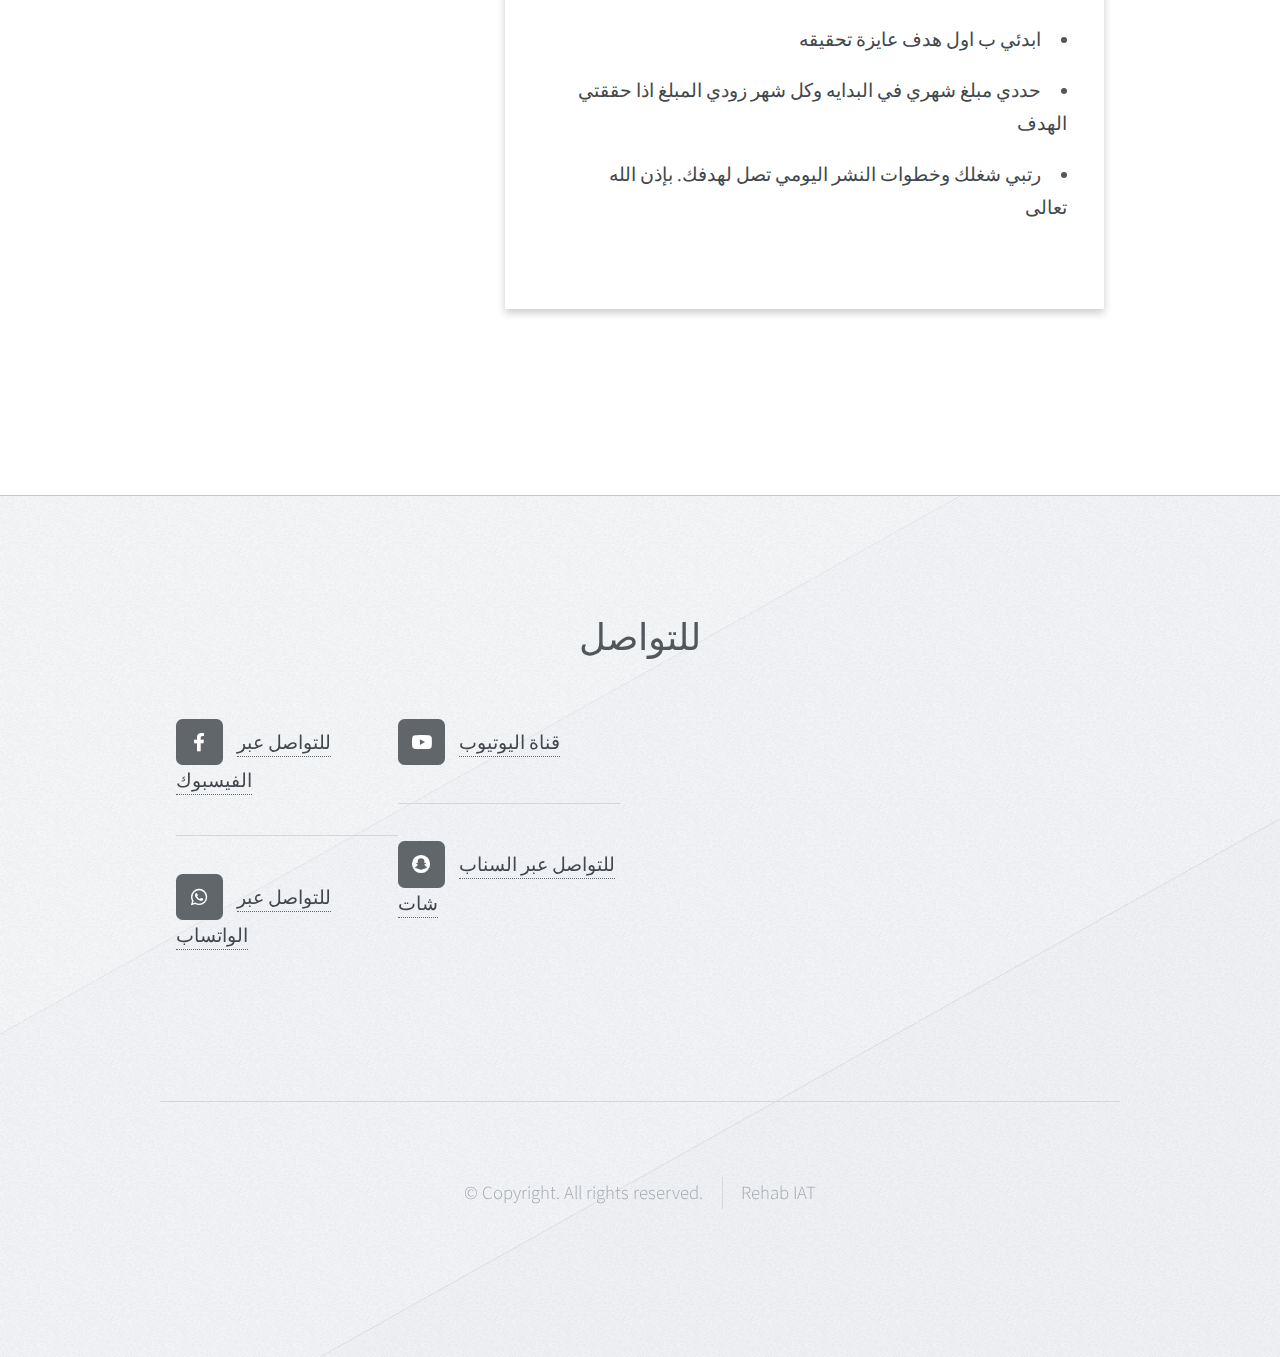
<file: opportunity.html>
<!DOCTYPE HTML>
<html>
	<head>
		<title>Rehab IAT - فرصة عمل</title>
		<meta charset="utf-8" />
		<meta name="viewport" content="width=device-width, initial-scale=1, user-scalable=no" />
		<link rel="stylesheet" href="assets/css/main.css" />
		<script src="https://ajax.googleapis.com/ajax/libs/jquery/3.5.1/jquery.min.js"></script>
		<link rel="shortcut icon" href="favicon.ico">
		<script async src="https://pagead2.googlesyndication.com/pagead/js/adsbygoogle.js?client=ca-pub-8381959103214894"
     crossorigin="anonymous"></script>
		<!-- Google Tag Manager -->
		<script>(function(w,d,s,l,i){w[l]=w[l]||[];w[l].push({'gtm.start':
		new Date().getTime(),event:'gtm.js'});var f=d.getElementsByTagName(s)[0],
		j=d.createElement(s),dl=l!='dataLayer'?'&l='+l:'';j.async=true;j.src=
		'https://www.googletagmanager.com/gtm.js?id='+i+dl;f.parentNode.insertBefore(j,f);
		})(window,document,'script','dataLayer','GTM-KLNSKDQ');</script>
		<!-- Global site tag (gtag.js) - Google Analytics -->
		<script async src="https://www.googletagmanager.com/gtag/js?id=UA-220483072-1">
		</script>
		<script>
  			window.dataLayer = window.dataLayer || [];
  			function gtag(){dataLayer.push(arguments);}
  			gtag('js', new Date());

  			gtag('config', 'UA-220483072-1');
		</script>
		<!-- End Google Tag Manager -->
	</head>
	<body class="left-sidebar is-preload" oncopy="return false" onpaste="return false" oncut="return false">
	<!-- Google Tag Manager (noscript) -->
	<noscript><iframe src="https://www.googletagmanager.com/ns.html?id=GTM-KLNSKDQ"
	height="0" width="0" style="display:none;visibility:hidden"></iframe></noscript>
	<!-- End Google Tag Manager (noscript) -->
		<div id="page-wrapper">

			<!-- Header -->
				<div id="header-wrapper">
					<div id="header" class="container">

						<!-- Logo -->
							<h1 id="logo"><a href="index.html">الصفحة الرئيسية</a></h1>

						<!-- Nav -->
							<nav id="nav">
								<ul>
									<li class="break">
										<a href="#">القائمة الرئيسية</a>
										<ul>
											<li><a href="motivation.html">التحفيز والمهارات الأساسية في التسويق</a></li>
											<li><a href="opportunity.html">فرصة عمل في فوريفر</a></li>
											<li>
												<a href="#">شرح لمواقع التواصل الاجتماعي</a>
												<ul>
													<li><a href="facebook.html">شرح فيسبوك للمبتدئين</a></li>
													<li><a href="snapchat.html">شرح سناب شات للمبتدئين</a></li>
												</ul>
											</li>
										</ul>
									</li>
								</ul>
							</nav>

					</div>
				</div>

			<!-- Main -->
				<div class="wrapper">
					<div class="container" id="main">
						<div class="row gtr-150">
							<div class="col-4 col-12-narrower">

								<!-- Sidebar -->
									<section id="sidebar">
										<section>
											<header>
												<h3 style="direction:rtl;">للتسجيل عير الموقع الرسمي اضغط هنا</h3>
											</header>
											<ul class="actions">
												<li><a href="https://971000730750.fbo.foreverliving.com/sau/ar-ae/home" id="register" class="button">للتسجيل عبر الموقع</a></li>
											</ul>
											<h3 style="direction:rtl;">أو يمكنك التواصل عن طريق الواتس أب للتسجيل</h3>
											<ul class="actions">
												<li><a href="https://wa.me/c/966567822852" id="whats" class="button">للتسجيل عبر الواتس أب</a></li>
											</ul>
										</section>
									</section>
							</div>
							<div class="col-8 col-12-narrower imp-narrower">
								<div class="card">
								<!-- Content -->
									<article id="content" style="padding-right:2em;padding-left:2em;padding-top:2em;padding-bottom:2em;">
										<header>
											<h2 style="direction:rtl;">فرصة عمل</h2>
											<p style="direction:rtl;">شركة فوريفر ليفينج الامريكية</p>
										</header>
										<section class="col-4 col-12-narrower feature">
											<div class="image-wrapper">
												<img style="vertical-align:middle;justify-content:around;display:inline;position:relative;" width="600" height="350" src="images/i10.jpg" alt="" /></a>
											</div>
										</section>
										<p style="direction:rtl;">الحقيقة ان العمل في المشروعات التجارية و الشركات الدولية لها مميزات عديدة فمشروع تسويق منتجات فوريفر هو مشروع مميز ويحتاج إلي التطوير الدائم واتباع اساليب التكنولوجيا الحديثة في التسويق واكتساب الخبرات العديدة في إدارة الأعمال التجارية وتطوريها.</p>
										<p style="direction:rtl;">شركة فوريفر ليفينج ومؤسسها ريكس مورغان السيد/ ريكس موغان مؤسس شركة فوريفر ليفينج برودكتس الامريكية</p>
										<p style="direction:rtl;">مقدمة عن شركة فوريفر ليفينج برودكتس الأمريكية:</p>
										<p style="direction:rtl;">تأسست في عام 1978م وتعتبر الشركة رقم واحد في إنتاج منتجات النحل والمكملات الغذائية مستحضرات التجميل ومشروبات الصبار الطبيعية في الولايات المتحدة الامريكية وعلى مستوى العالم، حيث تمتلك الشركة أكبر مزارع الصبار علي مستوي العالم بسنة تصل إلي 85% من إنتاج العالم من نبات الصبار، كما تنتج أكثر من 75% من إنتاج العالم من منتجات النحل لامتلاكها أكبر مناحل النحل في العالم.</p>
										<p style="direction:rtl;">تنتشر فروع شركة فوريفر في أكثر من 170 دولة حول العالم وحصلت شركة فوريفر على تصاريح انتاج وبيع منتجاتها من إدارة الأطعمة والأدوية الأمريكية وقسم الزراعة بالولايات المتحدة، وأيضا من مجلس علوم الصبار الدولي ومجلس الاقتصادي الأوروبي والمجلس الإسلامي في كاليفورنيا ومنظمة المواصفات والمقاييس السعودية، وشركة فوريفر ليفينج برودكتس تمتلك المزارع التي يتم تصنيع منها منتجاتها وهي الموزع الأهم والأكبر في العالم لمنتجات نبات الصبار او ما يعرف بنبات الألوفيرا وتعتمد الشركة على توفير منتجات عالية الجودة وبتركيز عال للصبار الطبيعي.</p>
										<p style="direction:rtl;">وتمتلك شركة فوريفر ليفينج مزارع الألوفيرا في جنوب ولاية تكساس و يشرف على هذا المزارع فريق متخصص من حيث تربية النبتات والشتلات مروراً بزراعتها بدقة، ثم  يتم حصد أوراق نباتات الألوفيرا الناضجة يدويا متى بلغت نموها أي بعد 4 أعوام من زراعتها ولا تستعمل أي أسمدة كيميائية أو مبيدات أعشاب أو طفيليات على نباتات الألوفيرا أو حتى على مقربة منها لضمان الجودة ونقاء المنتجات وخلوها من أي مبيدات أو مواد كيميائية.</p>
										<p style="direction:rtl;">منتجات شركة فوريڤر لها تصاريح عالمية حصلت عليها من منظمات عالمية وصحية ومنتجاتها مرخصة من قبل وزارة الصحة في معظم البلدان المتواجد بها منتجاتها</p>
										<section class="col-6 col-12-narrower feature">
											<div class="image-wrapper">
												<a href="https://youtube.com/watch?v=I9fcTyTSnKw&feature=share" class="image featured"><iframe style="vertical-align:middle;justify-content:around;display:inline;" width="420" height="315" src="https://www.youtube.com/embed/I9fcTyTSnKw?controls=1"></iframe></a>
											</div>
											<header>
													<h3 style="direction:rtl;text-align:center;background-color:pink;">شهادة شركة فوريفر الأمريكية</h3>
											</header>
										</section>
										<p style="direction:rtl;">فرصة عمل في شركة فوريفر forever living:</p>
										<p style="direction:rtl;">ونشرح لكم طرق التسويق لـ منتجات الشركة وطريقة التسجيل ويبدأ العمل من درجة بائع جديد ثم الترقية لدرجة مساعد مشرف ثم إلى مشرف والمنتجات طبيعية ومطلوبة في جميع انحاء العالم</p>
										<p style="direction:rtl;">شروط و مميزات العمل في شركة فوريفر ليفينج وبيع المنتجات
											<ul>
												<li style="direction:rtl;list-style-position: inside;text-align:right;">ان يكون شخص لدية الرغبة في العمل ولدية علاقات اجتماعية جيدة ويجيد عمليات البيع</li>
												<li style="direction:rtl;list-style-position: inside;text-align:right;">السن من 18 عام فما فوق</li>
												<li style="direction:rtl;list-style-position: inside;text-align:right;">العمل يتم من المنزل علي من الموبايل أو الكمبيوتر</li>
												<li style="direction:rtl;list-style-position: inside;text-align:right;">لا تحتاج لرأس مال لبداء العمل</li>
                                                <li style="direction:rtl;list-style-position: inside;text-align:right;">العمل متوفر لجميع الفئات رجال ونساء وشباب وكبار أيضا</li>
												<li style="direction:rtl;list-style-position: inside;text-align:right;">لا تحتاج لمؤهلات دراسية للالتحاق بالعمل بشركة فوريفر</li>
												<li style="direction:rtl;list-style-position: inside;text-align:right;">يمكنك العمل بالشركة بجوار عملك او وظيفتك الحالية</li>
												<li style="direction:rtl;list-style-position: inside;text-align:right;">العمولات والأرباح بشيكات شهرية علي حسابك الشخصي من الشركة</li>
											</ul>
										</p>
										<p style="direction:rtl;">شركة فوريفر لديها أكثر من 15 مليون موزع حول العالم ولها فروع في اكثر من 170 دولة توفرها في جميع الدول العربية</p>
										<p style="direction:rtl;list-style-position: inside;margin-left:100%;">
										<section class="col-4 col-12-narrower feature">
											<div class="image-wrapper">
												<a href="https://youtube.com/watch?v=sx_2qhLjj2Y&feature=share" class="image featured"><iframe style="vertical-align:middle;justify-content:around;display:inline;" width="420" height="315" src="https://www.youtube.com/embed/sx_2qhLjj2Y?controls=1"></iframe></a>
											</div>
												<header>
													<h3 style="direction:rtl;text-align:center;background-color:pink;">تعريف عن بزنس شركة فوريفر</h3>
												</header>
										</section>
										</p>
										<section class="col-4 col-12-narrower feature">
											<div class="image-wrapper">
												<img style="vertical-align:middle;justify-content:around;display:inline;position:relative;" width="600" height="350" src="images/i8.jpg"></a>
											</div>
										</section>
										<p style="direction:rtl;">الرتبة الأولى موزع جديد – ثم الترقية لدرجة مساعد مشرف – ثم درجة مشرف – ثم إلي درجة مساعد مدير  – رتبة مدير</p>
										<p style="direction:rtl;">نظام العمل في شركة فوريفر:</p>
										<p style="direction:rtl;">هي الحصول علي النقاط من المبيعات عن طريق شراء العملاء للمنتجات من خلالك وذلك للترقية، سوف تحتاج الحصول علي 2 نقطة في بدائة عملك مما سيؤهلك للترقية إلي درجة مساعد مشرف والحصول علي خصم أكبر.</p>
										<p style="direction:rtl;">تعمل الشركة علي نظام التسويق الشبكي القانوني</p>
										<p style="direction:rtl;">نظام العمل هو تسويق المنتجات في الدول التي بها فروع الشركة ويتم بيع المنتجات وتسليمها عن طريق فروع الشركة أو عن طريق مندوب إرسال الطلب إلى مشرفتك</p>
										<p style="direction:rtl;">بيانات إرسال الطلب:<br> الاسم /<br> العنوان /<br> رقم الجوال /<br> اسم المنتج /<br> السعر /<br> اسم العضوة /</p>
										<section class="col-4 col-12-narrower feature">
											<div class="image-wrapper">
												<img style="vertical-align:middle;justify-content:around;display:inline;position:relative;" width="600" height="350" src="images/i9.jpg"></a>
											</div>
										</section>
										<p style="direction:rtl;">تكوين الفريق الخاص بك: <br>وبعد تحقيق اول نقطتين سوف تحتاج إلي بناء فريق و أضافة أعضاء جدد تحت رقم عضويتك وبناء فريقك وذلك لبدء عمليات ترقياتك في الشركة وهذا الفريق سيؤهلك للترقى الجدد فورا وزيادة حجم شبكتك التسويقية و زيادة أعمال وارباح المجموعة</p>
										<p style="direction:rtl;">والأستفادة من عمولة نقاط الفريق و الأعضاء المسجلين من خلالك ستحصل علي نسبة من مبيعات فريقك وكسب المال من عمولات المبيعات من الموزعين التابعيين لك</p>
										<p style="direction:rtl;">و نسبة الخصم التي يحصل عليها الموزع الجديد هي 5% من سعر الكتالوج</p>
										<p style="direction:rtl;">و للحصول علي خصم أكبر عليك تحقيق أول نقطتتين مبيعات عندها يبدأ سلم الترقيات ويكون لديك دخل شهري و حافز لزيادة مبيعاتك.</p>
										<section style="float:right;">
											<ul class="actions">
												<li><a href="#register" class="button">للتسجيل عبر الموقع</a></li>
											</ul>
											<ul class="actions">
												<li><a href="#whats" class="button">للتسجيل عبر الواتس أب</a></li>
											</ul>
										</section>

										<section class="col-4 col-12-narrower feature">
											<div class="image-wrapper">
												<img style="vertical-align:middle;justify-content:around;display:inline;position:relative;" width="600" height="350" src="images/i11.jpg"></a>
											</div>
										</section>
										<p style="direction:rtl;"><b>قصة النجاح الالمانية للسيد /رولف كيب الموزع رقم 1 على العالم لشركة فوريفر</b></p>
										<p style="direction:rtl;">رولف كيب, موزع فوريفر, أفضل موزع, منتجات فوريفر, العمل في شركة فوريفر رولف كيب هو ألماني الجنسية و كان يعمل موظفاً في احد الوظائف وبالصدفة تم عرض فرصة العملة في شركة فوريفر ليفينج وقام بالتسجيل مجاناً وقام بالاهتمام بالفرصة التي اتت إليه بدون رأس مال وبدون مواجهة أي مخاطر و الان أصبح أكبر موزع لدي شركة فوريفر علي مستوى العالم وحقق أكثر مما حلم به ويحصل شهريا على ارباح كبيرة، ليس فقط من مبيعاته بل من مبيعات الشبكة التسويقة التي عمل علي بنائها والان يحصد ثمار نتائج عمله.</p>
										<p style="direction:rtl;">والعمولات شهرية بالاضافة إلي حضور المؤتمرات و رحلات دولية مدفوعه جميع التكاليف من شركة فوريفر</p>
										<p style="direction:rtl;">ان العمل مندوب مبيعات في شركة فوريفر واقناع العميل هو الفرصة الرائعة التي ستحصل عليها من خلال بيع منتج أو منتجات متعدد بسعر مناسب يضمن لك دخل شهري مميزة لك ولأسرتك.</p>
										<section class="col-4 col-12-narrower feature">
											<div class="image-wrapper">
												<img style="vertical-align:middle;justify-content:around;display:inline;position:relative;" width="600" height="350" src="images/i12.jpg"></a>
											</div>
										</section>
										<p>
										    <h2 style="direction:rtl;text-align:center;padding-bottom:1em;background-color:pink;"><b>رسم لوحه أهداف خلال 5 سنوات</b></h2>
											<h3 style="direction:rtl;text-align:center;padding-bottom:1em;"><b>حددي الهدف الرئيسي عملت مثال وانتي حددي هدفك</b></h3></li>
												<ul>
													<li style="direction:rtl;list-style-position: inside;text-align:right;">أولا راتب ثابت شهري يصل 150 الف ريال</li>
												    <li style="direction:rtl;list-style-position: inside;text-align:right;">شراء منزل</li>
												    <li style="direction:rtl;list-style-position: inside;text-align:right;">اسافر ايطاليا</li>
												    <li style="direction:rtl;list-style-position: inside;text-align:right;">سياره</li>
                                                    <li style="direction:rtl;list-style-position: inside;text-align:right;">طقم ذهب</li>
												</ul>
											<h3 style="direction:rtl;text-align:center;padding-bottom:1em;"><b>للوصول وتحقيق أهدافي</b></h3>
												<ul>
													<li style="direction:rtl;text-align:right;padding-bottom:1em;list-style-position: inside;"><b>التوكيل علي الله. أولا</b></li>
													<li style="direction:rtl;text-align:right;padding-bottom:1em;list-style-position: inside;"><b>ابدئي ب اول هدف عايزة تحقيقه</b></li>
													<li style="direction:rtl;text-align:right;padding-bottom:1em;list-style-position: inside;"><b>حددي مبلغ شهري في البدايه وكل شهر زودي المبلغ اذا حققتي الهدف</b></li>
													<li style="direction:rtl;text-align:right;padding-bottom:1em;list-style-position: inside;"><b>رتبي شغلك وخطوات النشر اليومي تصل لهدفك. بإذن الله تعالى</b></li>
												</ul>
										</p>
									</article>
								</div>
							</div>
						</div>
					</div>
				</div>

			<!-- Footer -->
				<div id="footer-wrapper">
					<div id="footer" class="container">
						<header class="major">
							<h2>للتواصل</h2>
						</header>
						<div class="row">
							<section class="col-6 col-12-narrower">
								<div class="row gtr-0">
									<ul class="divided icons col-6 col-12-mobile">
										<li class="icon brands fa-facebook-f"><a href="https://www.facebook.com/Rehab-IAT-103536095468761/"><span class="extra"><b>للتواصل عبر الفيسبوك</b></span></a></li>
										<li class="icon brands fa-whatsapp"><a href="https://wa.me/c/966567822852"><span class="extra"><b>للتواصل عبر الواتساب</b></span></a></li>
									</ul>
									<ul class="divided icons col-6 col-12-mobile">
										<li class="icon brands fa-youtube"><a href="https://youtube.com/channel/UCjZAUojXd-BuhWFj-HJAFqA"><span class="extra"><b>قناة اليوتيوب</b></span></a></li>
										<li class="icon brands fa-snapchat"><a href="https://story.snapchat.com/u/r12345219?sc_referrer=android"><span class="extra"><b>للتواصل عبر السناب شات</b></span></a></li>
									</ul>
								</div>
							</section>
						</div>
					</div>
					<div id="copyright" class="container">
						<ul class="menu">
							<li>&copy; Copyright. All rights reserved.</li><li>Rehab IAT</li>
						</ul>
					</div>
				</div>

		</div>

		<!-- Scripts -->
			<script src="assets/js/jquery.min.js"></script>
			<script src="assets/js/jquery.dropotron.min.js"></script>
			<script src="assets/js/browser.min.js"></script>
			<script src="assets/js/breakpoints.min.js"></script>
			<script src="assets/js/util.js"></script>
			<script src="assets/js/main.js"></script>

	</body>
</html>
</file>
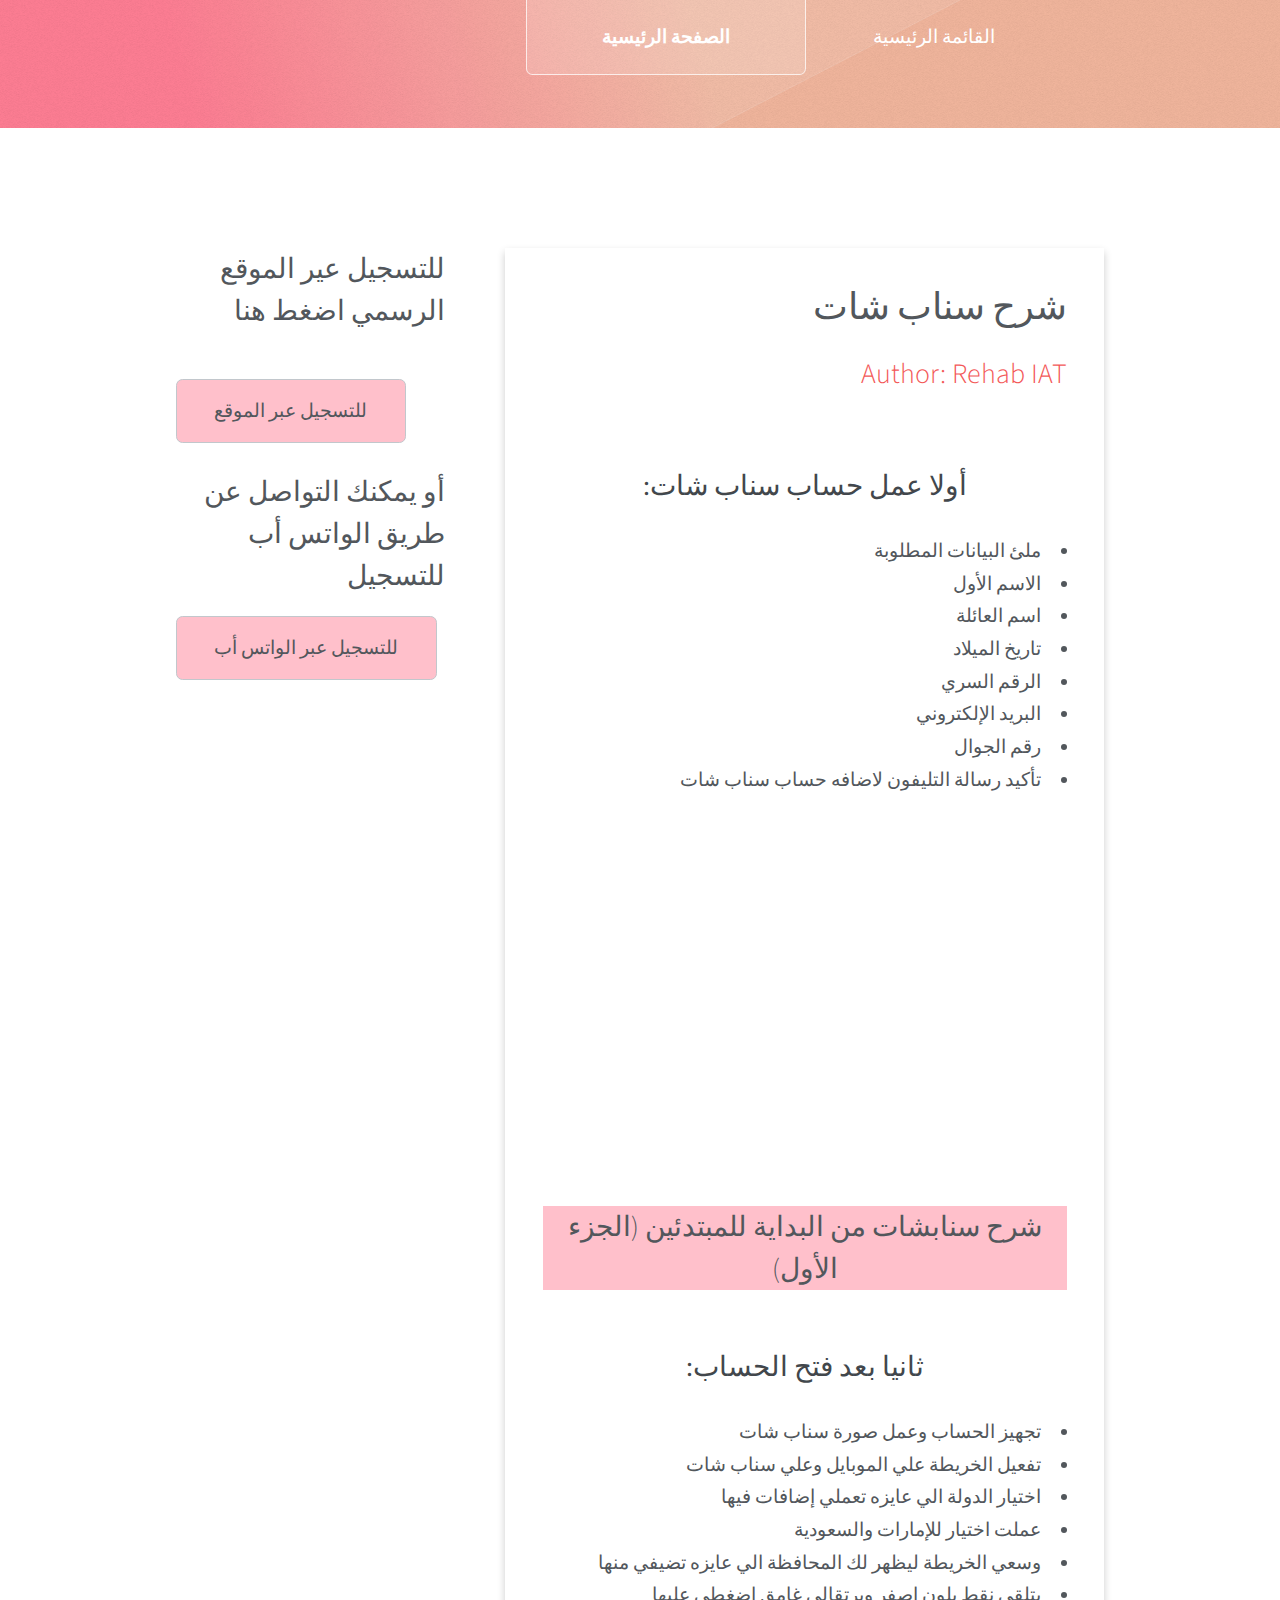
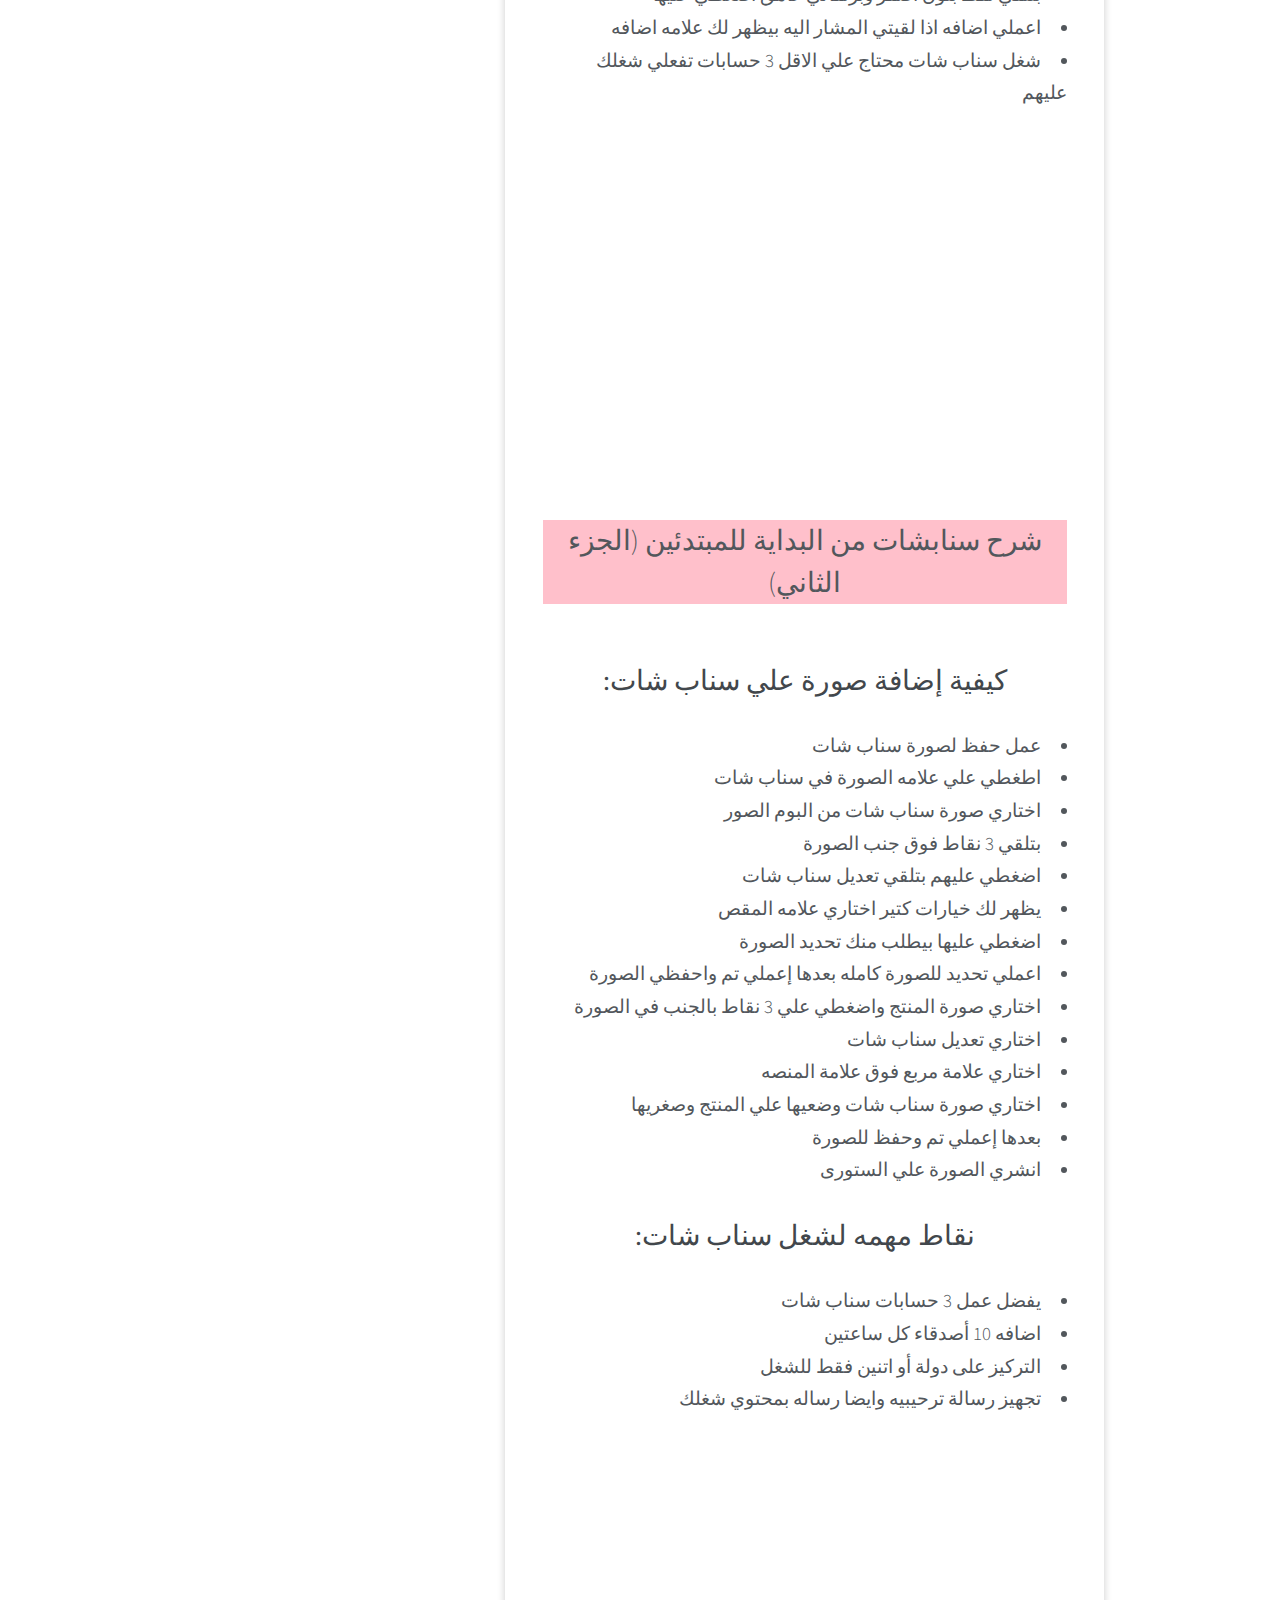
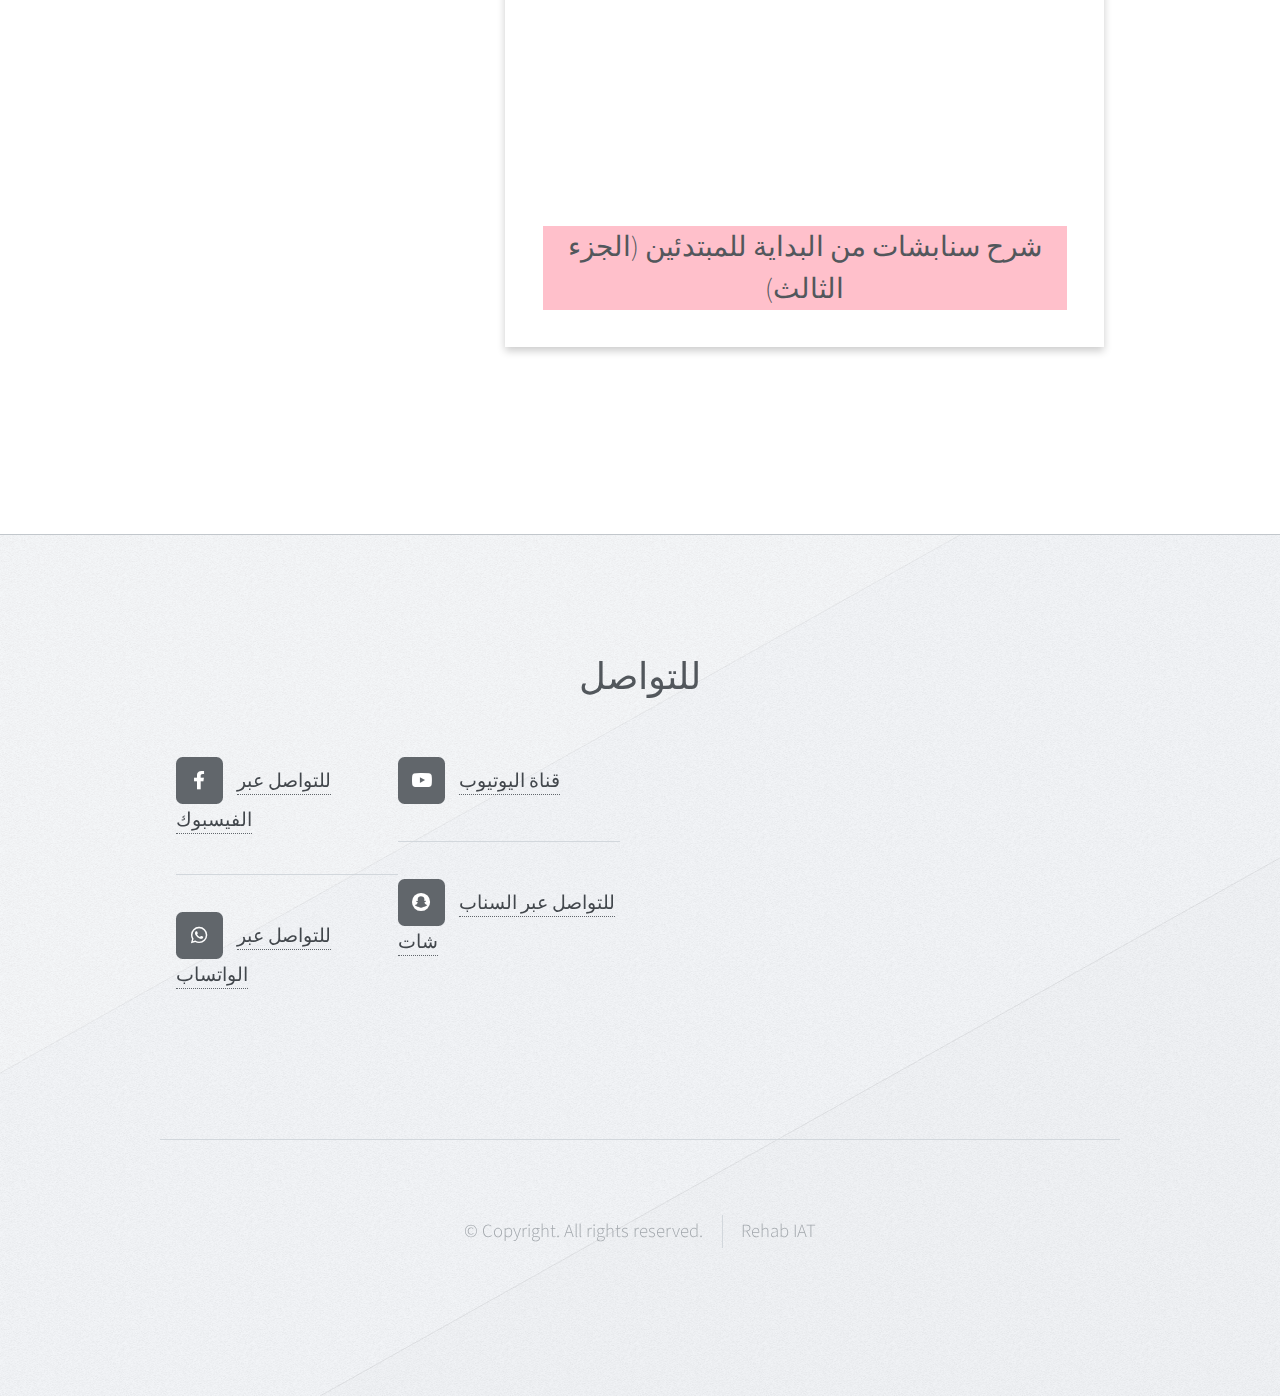
<file: snapchat.html>
<!DOCTYPE HTML>
<html>
	<head>
		<title>Rehab IAT - شرح سناب شات للمبتدئين</title>
		<meta charset="utf-8" />
		<meta name="viewport" content="width=device-width, initial-scale=1, user-scalable=no" />
		<link rel="stylesheet" href="assets/css/main.css" />
		<script src="https://ajax.googleapis.com/ajax/libs/jquery/3.5.1/jquery.min.js"></script>
		<link rel="shortcut icon" href="favicon.ico">
		<script async src="https://pagead2.googlesyndication.com/pagead/js/adsbygoogle.js?client=ca-pub-8381959103214894"
     crossorigin="anonymous"></script>
		<!-- Google Tag Manager -->
		<script>(function(w,d,s,l,i){w[l]=w[l]||[];w[l].push({'gtm.start':
		new Date().getTime(),event:'gtm.js'});var f=d.getElementsByTagName(s)[0],
		j=d.createElement(s),dl=l!='dataLayer'?'&l='+l:'';j.async=true;j.src=
		'https://www.googletagmanager.com/gtm.js?id='+i+dl;f.parentNode.insertBefore(j,f);
		})(window,document,'script','dataLayer','GTM-KLNSKDQ');</script>
		<!-- Global site tag (gtag.js) - Google Analytics -->
		<script async src="https://www.googletagmanager.com/gtag/js?id=UA-220483072-1">
		</script>
		<script>
  			window.dataLayer = window.dataLayer || [];
  			function gtag(){dataLayer.push(arguments);}
  			gtag('js', new Date());

  			gtag('config', 'UA-220483072-1');
		</script>
		<!-- End Google Tag Manager -->
	</head>
	<body class="left-sidebar is-preload" oncopy="return false" onpaste="return false" oncut="return false">
	<!-- Google Tag Manager (noscript) -->
	<noscript><iframe src="https://www.googletagmanager.com/ns.html?id=GTM-KLNSKDQ"
	height="0" width="0" style="display:none;visibility:hidden"></iframe></noscript>
	<!-- End Google Tag Manager (noscript) -->
		<div id="page-wrapper">

			<!-- Header -->
				<div id="header-wrapper">
					<div id="header" class="container">

						<!-- Logo -->
							<h1 id="logo"><a href="index.html">الصفحة الرئيسية</a></h1>

						<!-- Nav -->
							<nav id="nav">
								<ul>
									<li class="break">
										<a href="#">القائمة الرئيسية</a>
										<ul>
											<li><a href="motivation.html">التحفيز والمهارات الأساسية في التسويق</a></li>
											<li><a href="opportunity.html">فرصة عمل في فوريفر</a></li>
											<li>
												<a href="#">شرح لمواقع التواصل الاجتماعي</a>
												<ul>
													<li><a href="facebook.html">شرح فيسبوك للمبتدئين</a></li>
													<li><a href="snapchat.html">شرح سناب شات للمبتدئين</a></li>
												</ul>
											</li>
										</ul>
									</li>
								</ul>
							</nav>

					</div>
				</div>

			<!-- Main -->
				<div class="wrapper">
					<div class="container" id="main">
						<div class="row gtr-150">
							<div class="col-4 col-12-narrower">

								<!-- Sidebar -->
									<section id="sidebar">
										<section>
											<header>
												<h3 style="direction:rtl;">للتسجيل عير الموقع الرسمي اضغط هنا</h3>
											</header>
											<ul class="actions">
												<li><a href="https://971000730750.fbo.foreverliving.com/sau/ar-ae/home" class="button">للتسجيل عبر الموقع</a></li>
											</ul>
											<h3 style="direction:rtl;">أو يمكنك التواصل عن طريق الواتس أب للتسجيل</h3>
											<ul class="actions">
												<li><a href="https://wa.me/c/966567822852" class="button">للتسجيل عبر الواتس أب</a></li>
											</ul>
										</section>
									</section>
							</div>
							<div class="col-8 col-12-narrower imp-narrower">

								<!-- Content -->
								<div class="card">
									<article id="content" style="padding-right:2em;padding-left:2em;padding-top:2em;padding-bottom:2em;">
										<header>
											<h2 style="direction:rtl;">شرح سناب شات</h2>
											<p style="direction:rtl;">Author: Rehab IAT</p>
										</header>
                                        <p>
										    <h3 style="direction:rtl;text-align:center;padding-bottom:1em;"><b>أولا عمل حساب سناب شات:</b></h3>
											    <ul>
												    <li style="direction:rtl;list-style-position: inside;text-align:right;">ملئ البيانات المطلوبة</li>
												    <li style="direction:rtl;list-style-position: inside;text-align:right;">الاسم الأول</li>
												    <li style="direction:rtl;list-style-position: inside;text-align:right;">اسم العائلة</li>
												    <li style="direction:rtl;list-style-position: inside;text-align:right;">تاريخ الميلاد</li>
                                                    <li style="direction:rtl;list-style-position: inside;text-align:right;">الرقم السري</li>
												    <li style="direction:rtl;list-style-position: inside;text-align:right;">البريد الإلكتروني</li>
												    <li style="direction:rtl;list-style-position: inside;text-align:right;">رقم الجوال</li>
												    <li style="direction:rtl;list-style-position: inside;text-align:right;">تأكيد رسالة التليفون لاضافه حساب سناب شات</li>
											    </ul>
										</p>
                                        <section class="col-6 col-12-narrower feature">
											<div class="image-wrapper first ">
												<a href="https://youtube.com/watch?v=a6OfcOCtPZM&feature=share" class="image featured"><iframe style="margin-right:50%;justify-content:around;display:inline;" width="420" height="315" src="https://www.youtube.com/embed/a6OfcOCtPZM?controls=1"></iframe></a>
											</div>
											<header>
													<h3 style="direction:rtl;text-align:center;background-color:pink;">شرح سنابشات من البداية للمبتدئين (الجزء الأول)</h3>
											</header>
										</section>
                                        <p>
										    <h3 style="direction:rtl;text-align:center;padding-bottom:1em;"><b>ثانيا بعد فتح الحساب:</b></h3>
											    <ul>
												    <li style="direction:rtl;list-style-position: inside;text-align:right;">تجهيز الحساب وعمل صورة سناب شات</li>
												    <li style="direction:rtl;list-style-position: inside;text-align:right;">تفعيل الخريطة علي الموبايل وعلي سناب شات</li>
												    <li style="direction:rtl;list-style-position: inside;text-align:right;">اختيار الدولة الي عايزه تعملي إضافات فيها</li>
												    <li style="direction:rtl;list-style-position: inside;text-align:right;">عملت اختيار للإمارات والسعودية</li>
                                                    <li style="direction:rtl;list-style-position: inside;text-align:right;">وسعي الخريطة ليظهر لك المحافظة الي عايزه تضيفي منها</li>
												    <li style="direction:rtl;list-style-position: inside;text-align:right;">بتلقي نقط بلون اصفر وبرتقالي غامق اضغطي عليها</li>
												    <li style="direction:rtl;list-style-position: inside;text-align:right;">اعملي اضافه اذا لقيتي المشار اليه بيظهر لك علامه اضافه</li>
												    <li style="direction:rtl;list-style-position: inside;text-align:right;">شغل سناب شات محتاج علي الاقل 3 حسابات تفعلي شغلك عليهم</li>
											    </ul>
										</p>
                                        <section class="col-6 col-12-narrower feature">
											<div class="image-wrapper first ">
												<a href="https://youtube.com/watch?v=O1D15kdi-sQ&feature=share" class="image featured"><iframe style="margin-right:50%;justify-content:around;display:inline;" width="420" height="315" src="https://www.youtube.com/embed/O1D15kdi-sQ?controls=1"></iframe></a>
											</div>
											<header>
													<h3 style="direction:rtl;text-align:center;background-color:pink;">شرح سنابشات من البداية للمبتدئين (الجزء الثاني)</h3>
											</header>
										</section>

                                        <p>
										    <h3 style="direction:rtl;text-align:center;padding-bottom:1em;"><b>كيفية إضافة صورة علي سناب شات:</b></h3>
											    <ul>
												    <li style="direction:rtl;list-style-position: inside;text-align:right;">عمل حفظ لصورة سناب شات</li>
												    <li style="direction:rtl;list-style-position: inside;text-align:right;">اطغطي علي علامه الصورة في سناب شات</li>
												    <li style="direction:rtl;list-style-position: inside;text-align:right;">اختاري صورة سناب شات من البوم الصور</li>
												    <li style="direction:rtl;list-style-position: inside;text-align:right;">بتلقي 3 نقاط فوق جنب الصورة</li>
                                                    <li style="direction:rtl;list-style-position: inside;text-align:right;">اضغطي عليهم بتلقي تعديل سناب شات</li>
												    <li style="direction:rtl;list-style-position: inside;text-align:right;">يظهر لك خيارات كتير اختاري علامه المقص</li>
												    <li style="direction:rtl;list-style-position: inside;text-align:right;">اضغطي عليها بيطلب منك تحديد الصورة</li>
												    <li style="direction:rtl;list-style-position: inside;text-align:right;">اعملي تحديد للصورة كامله بعدها إعملي تم واحفظي الصورة</li>
                                                    <li style="direction:rtl;list-style-position: inside;text-align:right;">اختاري صورة المنتج واضغطي علي 3 نقاط بالجنب في الصورة</li>
                                                    <li style="direction:rtl;list-style-position: inside;text-align:right;">اختاري تعديل سناب شات</li>
                                                    <li style="direction:rtl;list-style-position: inside;text-align:right;">اختاري علامة مربع فوق علامة المنصه</li>
                                                    <li style="direction:rtl;list-style-position: inside;text-align:right;">اختاري صورة سناب شات وضعيها علي المنتج وصغريها</li>
                                                    <li style="direction:rtl;list-style-position: inside;text-align:right;">بعدها إعملي تم وحفظ للصورة</li>
                                                    <li style="direction:rtl;list-style-position: inside;text-align:right;">انشري الصورة علي الستورى</li>
											    </ul>
										</p>

                                         <p>
										    <h3 style="direction:rtl;text-align:center;padding-bottom:1em;"><b>نقاط مهمه لشغل سناب شات:</b></h3>
											    <ul>
												    <li style="direction:rtl;list-style-position: inside;text-align:right;">يفضل عمل 3 حسابات سناب شات</li>
												    <li style="direction:rtl;list-style-position: inside;text-align:right;">اضافه 10 أصدقاء كل ساعتين</li>
												    <li style="direction:rtl;list-style-position: inside;text-align:right;">التركيز على دولة أو اتنين فقط للشغل</li>
												    <li style="direction:rtl;list-style-position: inside;text-align:right;">تجهيز رسالة ترحيبيه وايضا رساله بمحتوي شغلك</li>
                                         </p>       </ul>

                                        <section class="col-6 col-12-narrower feature">
											<div class="image-wrapper first ">
												<a href="https://youtube.com/watch?v=PkK5KZusTls&feature=share" class="image featured"><iframe style="margin-right:50%;justify-content:around;display:inline;" width="420" height="315" src="https://www.youtube.com/embed/PkK5KZusTls?controls=1"></iframe></a>
											</div>
											<header>
													<h3 style="direction:rtl;text-align:center;background-color:pink;">شرح سنابشات من البداية للمبتدئين (الجزء الثالث)</h3>
											</header>
										</section>
									</article>
								</div>
							</div>
						</div>
					</div>
				</div>

			<!-- Footer -->
				<div id="footer-wrapper">
					<div id="footer" class="container">
						<header class="major">
							<h2>للتواصل</h2>
						</header>
						<div class="row">
							<section class="col-6 col-12-narrower">
								<div class="row gtr-0">
									<ul class="divided icons col-6 col-12-mobile">
										<li class="icon brands fa-facebook-f"><a href="https://www.facebook.com/Rehab-IAT-103536095468761/"><span class="extra"><b>للتواصل عبر الفيسبوك</b></span></a></li>
										<li class="icon brands fa-whatsapp"><a href="https://wa.me/c/966567822852"><span class="extra"><b>للتواصل عبر الواتساب</b></span></a></li>
									</ul>
									<ul class="divided icons col-6 col-12-mobile">
										<li class="icon brands fa-youtube"><a href="https://youtube.com/channel/UCjZAUojXd-BuhWFj-HJAFqA"><span class="extra"><b>قناة اليوتيوب</b></span></a></li>
										<li class="icon brands fa-snapchat"><a href="https://story.snapchat.com/u/r12345219?sc_referrer=android"><span class="extra"><b>للتواصل عبر السناب شات</b></span></a></li>
									</ul>
								</div>
							</section>
						</div>
					</div>
					<div id="copyright" class="container">
						<ul class="menu">
							<li>&copy; Copyright. All rights reserved.</li><li>Rehab IAT</li>
						</ul>
					</div>
				</div>

		</div>

		<!-- Scripts -->
			<script src="assets/js/jquery.min.js"></script>
			<script src="assets/js/jquery.dropotron.min.js"></script>
			<script src="assets/js/browser.min.js"></script>
			<script src="assets/js/breakpoints.min.js"></script>
			<script src="assets/js/util.js"></script>
			<script src="assets/js/main.js"></script>

	</body>
</html>
</file>
<file: assets/css/main.css>
@import url("fontawesome-all.min.css");
@import url("https://fonts.googleapis.com/css?family=Source+Sans+Pro:300,300italic,400,400italic,600");

/*
	Telephasic by HTML5 UP
	html5up.net | @ajlkn
	Free for personal and commercial use under the CCA 3.0 license (html5up.net/license)
*/

html, body, div, span, applet, object,
iframe, h1, h2, h3, h4, h5, h6, p, blockquote,
pre, a, abbr, acronym, address, big, cite,
code, del, dfn, em, img, ins, kbd, q, s, samp,
small, strike, strong, sub, sup, tt, var, b,
u, i, center, dl, dt, dd, ol, ul, li, fieldset,
form, label, legend, table, caption, tbody,
tfoot, thead, tr, th, td, article, aside,
canvas, details, embed, figure, figcaption,
footer, header, hgroup, menu, nav, output, ruby,
section, summary, time, mark, audio, video {
	margin: 0;
	padding: 0;
	border: 0;
	font-size: 100%;
	font: inherit;
	vertical-align: baseline;}

article, aside, details, figcaption, figure,
footer, header, hgroup, menu, nav, section {
	display: block;}

body {
	line-height: 1;
}

ol, ul {
	list-style: none;
}

blockquote, q {
	quotes: none;
}

	blockquote:before, blockquote:after, q:before, q:after {
		content: '';
		content: none;
	}

table {
	border-collapse: collapse;
	border-spacing: 0;
}

body {
	-webkit-text-size-adjust: none;
}

mark {
	background-color: transparent;
	color: inherit;
}

input::-moz-focus-inner {
	border: 0;
	padding: 0;
}

input, select, textarea {
	-moz-appearance: none;
	-webkit-appearance: none;
	-ms-appearance: none;
	appearance: none;
}

/* Basic */

	@-ms-viewport {
		width: device-width;
	}

	html {
		box-sizing: border-box;
	}

	*, *:before, *:after {
		box-sizing: inherit;
	}

	body {
		background: #f5f7fa;
		font-family: 'Source Sans Pro', sans-serif;
		font-weight: 300;
		color: #52575c;
		line-height: 1.75em;
		font-size: 14pt;
	}

		body.is-preload *, body.is-preload *:before, body.is-preload *:after {
			-moz-animation: none !important;
			-webkit-animation: none !important;
			-ms-animation: none !important;
			animation: none !important;
			-moz-transition: none !important;
			-webkit-transition: none !important;
			-ms-transition: none !important;
			transition: none !important;
		}

	input, textarea, select {
		font-family: 'Source Sans Pro', sans-serif;
		font-weight: 300;
		color: #52575c;
		line-height: 1.75em;
		font-size: 15pt;
	}

	h1, h2, h3, h4, h5, h6 {
		font-weight: 300;
		color: #52575c;
	}

	h1 a, h2 a, h3 a, h4 a, h5 a, h6 a {
		color: inherit;
		text-decoration: none;
	}

	h2 {
		font-size: 2em;
		line-height: 1.25em;
	}

	h3 {
		font-size: 1.5em;
		line-height: 1.5em;
	}

	a {
		-moz-transition: color 0.25s ease-in-out, border-color 0.25s ease-in-out, background-color 0.25s ease-in-out;
		-webkit-transition: color 0.25s ease-in-out, border-color 0.25s ease-in-out, background-color 0.25s ease-in-out;
		-ms-transition: color 0.25s ease-in-out, border-color 0.25s ease-in-out, background-color 0.25s ease-in-out;
		transition: color 0.25s ease-in-out, border-color 0.25s ease-in-out, background-color 0.25s ease-in-out;
		color: inherit;
		text-decoration: none;
		border-bottom: dotted 1px #62676c;
	}

		a:hover {
			color: #f35858;
			border-bottom-color: rgba(255, 255, 255, 0);
		}

	strong, b {
		font-weight: 400;
		color: #42474c;
	}

	em, i {
		font-style: italic;
	}

	sub {
		position: relative;
		top: 0.5em;
		font-size: 0.8em;
	}

	sup {
		position: relative;
		top: -0.5em;
		font-size: 0.8em;
	}

	hr {
		border: 0;
		border-top: solid 1px #c2c7cc;
	}

	blockquote {
		border-left: solid 0.5em #c2c7cc;
		padding: 1em 0 1em 2em;
		font-style: italic;
	}

	p, ul, ol, dl, table {
		margin-bottom: 1.5em;
	}

	br.clear {
		clear: both;
	}

	.features {
		margin-bottom: 1.5em;
	}

	.feature {
		text-align: center;
	}

/* Sections/Article */

	section, article {
		margin-bottom: 3em;
	}

	section > :last-child,
	article > :last-child,
	section:last-child,
	article:last-child {
		margin-bottom: 0;
	}

	.row > section, .row > article {
		margin-bottom: 0;
	}

	header {
		margin-bottom: 1.5em;
	}

		header > p {
			display: block;
			color: #f35858;
			padding: 0.75em 0 1em 0;
			font-size: 1.5em;
			line-height: 1.5em;
		}

		header.major {
			text-align: center;
		}

/* Container */

	.container {
		margin: 0 auto;
		max-width: 100%;
		width: 1200px;
	}

		@media screen and (max-width: 1280px) {

			.container {
				width: 960px;
			}

		}

		@media screen and (max-width: 1080px) {

			.container {
				width: 100%;
			}

		}

		@media screen and (max-width: 820px) {

			.container {
				width: 100%;
			}

		}

		@media screen and (max-width: 736px) {

			.container {
				width: 100%;
			}

		}

		@media screen and (max-width: 480px) {

			.container {
				width: 100%;
			}

		}

/* Row */

	.row {
		display: flex;
		flex-wrap: wrap;
		box-sizing: border-box;
		align-items: stretch;
	}

		.row > * {
			box-sizing: border-box;
		}

		.row.gtr-uniform > * > :last-child {
			margin-bottom: 0;
		}

		.row.aln-left {
			justify-content: flex-start;
		}

		.row.aln-center {
			justify-content: center;
		}

		.row.aln-right {
			justify-content: flex-end;
		}

		.row.aln-top {
			align-items: flex-start;
		}

		.row.aln-middle {
			align-items: center;
		}

		.row.aln-bottom {
			align-items: flex-end;
		}

		.row > .imp {
			order: -1;
		}

		.row > .col-1 {
			width: 8.33333%;
		}

		.row > .off-1 {
			margin-left: 8.33333%;
		}

		.row > .col-2 {
			width: 16.66667%;
		}

		.row > .off-2 {
			margin-left: 16.66667%;
		}

		.row > .col-3 {
			width: 25%;
		}

		.row > .off-3 {
			margin-left: 25%;
		}

		.row > .col-4 {
			width: 33.33333%;
		}

		.row > .off-4 {
			margin-left: 33.33333%;
		}

		.row > .col-5 {
			width: 41.66667%;
		}

		.row > .off-5 {
			margin-left: 41.66667%;
		}

		.row > .col-6 {
			width: 50%;
		}

		.row > .off-6 {
			margin-left: 50%;
		}

		.row > .col-7 {
			width: 58.33333%;
		}

		.row > .off-7 {
			margin-left: 58.33333%;
		}

		.row > .col-8 {
			width: 66.66667%;
		}

		.row > .off-8 {
			margin-left: 66.66667%;
		}

		.row > .col-9 {
			width: 75%;
		}

		.row > .off-9 {
			margin-left: 75%;
		}

		.row > .col-10 {
			width: 83.33333%;
		}

		.row > .off-10 {
			margin-left: 83.33333%;
		}

		.row > .col-11 {
			width: 91.66667%;
		}

		.row > .off-11 {
			margin-left: 91.66667%;
		}

		.row > .col-12 {
			width: 100%;

		}

		.row > .off-12 {
			margin-left: 100%;
		}

		.row.gtr-0 {
			margin-top: 0px;
			margin-left: 0px;
		}

			.row.gtr-0 > * {
				padding: 0px 0 0 0px;
			}

			.row.gtr-0.gtr-uniform {
				margin-top: 0px;
			}

				.row.gtr-0.gtr-uniform > * {
					padding-top: 0px;
				}

		.row.gtr-25 {
			margin-top: -12.5px;
			margin-left: -12.5px;
		}

			.row.gtr-25 > * {
				padding: 12.5px 0 0 12.5px;
			}

			.row.gtr-25.gtr-uniform {
				margin-top: -12.5px;
			}

				.row.gtr-25.gtr-uniform > * {
					padding-top: 12.5px;
				}

		.row.gtr-50 {
			margin-top: -25px;
			margin-left: -25px;
		}

			.row.gtr-50 > * {
				padding: 25px 0 0 25px;
			}

			.row.gtr-50.gtr-uniform {
				margin-top: -25px;
			}

				.row.gtr-50.gtr-uniform > * {
					padding-top: 25px;
				}

		.row {
			margin-top: -50px;
			margin-left: -50px;
		}

			.row > * {
				padding: 50px 0 0 50px;
			}

			.row.gtr-uniform {
				margin-top: -50px;
			}

				.row.gtr-uniform > * {
					padding-top: 50px;
				}

		.row.gtr-150 {
			margin-top: -75px;
			margin-left: -75px;
		}

			.row.gtr-150 > * {
				padding: 75px 0 0 75px;
			}

			.row.gtr-150.gtr-uniform {
				margin-top: -75px;
			}

				.row.gtr-150.gtr-uniform > * {
					padding-top: 75px;
				}

		.row.gtr-200 {
			margin-top: -100px;
			margin-left: -100px;
		}

			.row.gtr-200 > * {
				padding: 100px 0 0 100px;
			}

			.row.gtr-200.gtr-uniform {
				margin-top: -100px;
			}

				.row.gtr-200.gtr-uniform > * {
					padding-top: 100px;
				}

		@media screen and (max-width: 1280px) {

			.row {
				display: flex;
				flex-wrap: wrap;
				box-sizing: border-box;
				align-items: stretch;
			}

				.row > * {
					box-sizing: border-box;
				}

				.row.gtr-uniform > * > :last-child {
					margin-bottom: 0;
				}

				.row.aln-left {
					justify-content: flex-start;
				}

				.row.aln-center {
					justify-content: center;
				}

				.row.aln-right {
					justify-content: flex-end;
				}

				.row.aln-top {
					align-items: flex-start;
				}

				.row.aln-middle {
					align-items: center;
				}

				.row.aln-bottom {
					align-items: flex-end;
				}

				.row > .imp-normal {
					order: -1;
				}

				.row > .col-1-normal {
					width: 8.33333%;
				}

				.row > .off-1-normal {
					margin-left: 8.33333%;
				}

				.row > .col-2-normal {
					width: 16.66667%;
				}

				.row > .off-2-normal {
					margin-left: 16.66667%;
				}

				.row > .col-3-normal {
					width: 25%;
				}

				.row > .off-3-normal {
					margin-left: 25%;
				}

				.row > .col-4-normal {
					width: 33.33333%;
				}

				.row > .off-4-normal {
					margin-left: 33.33333%;
				}

				.row > .col-5-normal {
					width: 41.66667%;
				}

				.row > .off-5-normal {
					margin-left: 41.66667%;
				}

				.row > .col-6-normal {
					width: 50%;
				}

				.row > .off-6-normal {
					margin-left: 50%;
				}

				.row > .col-7-normal {
					width: 58.33333%;
				}

				.row > .off-7-normal {
					margin-left: 58.33333%;
				}

				.row > .col-8-normal {
					width: 66.66667%;
				}

				.row > .off-8-normal {
					margin-left: 66.66667%;
				}

				.row > .col-9-normal {
					width: 75%;
				}

				.row > .off-9-normal {
					margin-left: 75%;
				}

				.row > .col-10-normal {
					width: 83.33333%;
				}

				.row > .off-10-normal {
					margin-left: 83.33333%;
				}

				.row > .col-11-normal {
					width: 91.66667%;
				}

				.row > .off-11-normal {
					margin-left: 91.66667%;
				}

				.row > .col-12-normal {
					width: 100%;
				}

				.row > .off-12-normal {
					margin-left: 100%;
				}

				.row.gtr-0 {
					margin-top: 0px;
					margin-left: 0px;
				}

					.row.gtr-0 > * {
						padding: 0px 0 0 0px;
					}

					.row.gtr-0.gtr-uniform {
						margin-top: 0px;
					}

						.row.gtr-0.gtr-uniform > * {
							padding-top: 0px;
						}

				.row.gtr-25 {
					margin-top: -10px;
					margin-left: -10px;
				}

					.row.gtr-25 > * {
						padding: 10px 0 0 10px;
					}

					.row.gtr-25.gtr-uniform {
						margin-top: -10px;
					}

						.row.gtr-25.gtr-uniform > * {
							padding-top: 10px;
						}

				.row.gtr-50 {
					margin-top: -20px;
					margin-left: -20px;
				}

					.row.gtr-50 > * {
						padding: 20px 0 0 20px;
					}

					.row.gtr-50.gtr-uniform {
						margin-top: -20px;
					}

						.row.gtr-50.gtr-uniform > * {
							padding-top: 20px;
						}

				.row {
					margin-top: -40px;
					margin-left: -40px;
				}

					.row > * {
						padding: 40px 0 0 40px;
					}

					.row.gtr-uniform {
						margin-top: -40px;
					}

						.row.gtr-uniform > * {
							padding-top: 40px;
						}

				.row.gtr-150 {
					margin-top: -60px;
					margin-left: -60px;
				}

					.row.gtr-150 > * {
						padding: 60px 0 0 60px;
					}

					.row.gtr-150.gtr-uniform {
						margin-top: -60px;
					}

						.row.gtr-150.gtr-uniform > * {
							padding-top: 60px;
						}

				.row.gtr-200 {
					margin-top: -80px;
					margin-left: -80px;
				}

					.row.gtr-200 > * {
						padding: 80px 0 0 80px;
					}

					.row.gtr-200.gtr-uniform {
						margin-top: -80px;
					}

						.row.gtr-200.gtr-uniform > * {
							padding-top: 80px;
						}

		}

		@media screen and (max-width: 1080px) {

			.row {
				display: flex;
				flex-wrap: wrap;
				box-sizing: border-box;
				align-items: stretch;
			}

				.row > * {
					box-sizing: border-box;
				}

				.row.gtr-uniform > * > :last-child {
					margin-bottom: 0;
				}

				.row.aln-left {
					justify-content: flex-start;
				}

				.row.aln-center {
					justify-content: center;
				}

				.row.aln-right {
					justify-content: flex-end;
				}

				.row.aln-top {
					align-items: flex-start;
				}

				.row.aln-middle {
					align-items: center;
				}

				.row.aln-bottom {
					align-items: flex-end;
				}

				.row > .imp-narrow {
					order: -1;
				}

				.row > .col-1-narrow {
					width: 8.33333%;
				}

				.row > .off-1-narrow {
					margin-left: 8.33333%;
				}

				.row > .col-2-narrow {
					width: 16.66667%;
				}

				.row > .off-2-narrow {
					margin-left: 16.66667%;
				}

				.row > .col-3-narrow {
					width: 25%;
				}

				.row > .off-3-narrow {
					margin-left: 25%;
				}

				.row > .col-4-narrow {
					width: 33.33333%;
				}

				.row > .off-4-narrow {
					margin-left: 33.33333%;
				}

				.row > .col-5-narrow {
					width: 41.66667%;
				}

				.row > .off-5-narrow {
					margin-left: 41.66667%;
				}

				.row > .col-6-narrow {
					width: 50%;
				}

				.row > .off-6-narrow {
					margin-left: 50%;
				}

				.row > .col-7-narrow {
					width: 58.33333%;
				}

				.row > .off-7-narrow {
					margin-left: 58.33333%;
				}

				.row > .col-8-narrow {
					width: 66.66667%;
				}

				.row > .off-8-narrow {
					margin-left: 66.66667%;
				}

				.row > .col-9-narrow {
					width: 75%;
				}

				.row > .off-9-narrow {
					margin-left: 75%;
				}

				.row > .col-10-narrow {
					width: 83.33333%;
				}

				.row > .off-10-narrow {
					margin-left: 83.33333%;
				}

				.row > .col-11-narrow {
					width: 91.66667%;
				}

				.row > .off-11-narrow {
					margin-left: 91.66667%;
				}

				.row > .col-12-narrow {
					width: 100%;
				}

				.row > .off-12-narrow {
					margin-left: 100%;
				}

				.row.gtr-0 {
					margin-top: 0px;
					margin-left: 0px;
				}

					.row.gtr-0 > * {
						padding: 0px 0 0 0px;
					}

					.row.gtr-0.gtr-uniform {
						margin-top: 0px;
					}

						.row.gtr-0.gtr-uniform > * {
							padding-top: 0px;
						}

				.row.gtr-25 {
					margin-top: -10px;
					margin-left: -10px;
				}

					.row.gtr-25 > * {
						padding: 10px 0 0 10px;
					}

					.row.gtr-25.gtr-uniform {
						margin-top: -10px;
					}

						.row.gtr-25.gtr-uniform > * {
							padding-top: 10px;
						}

				.row.gtr-50 {
					margin-top: -20px;
					margin-left: -20px;
				}

					.row.gtr-50 > * {
						padding: 20px 0 0 20px;
					}

					.row.gtr-50.gtr-uniform {
						margin-top: -20px;
					}

						.row.gtr-50.gtr-uniform > * {
							padding-top: 20px;
						}

				.row {
					margin-top: -40px;
					margin-left: -40px;
				}

					.row > * {
						padding: 40px 0 0 40px;
					}

					.row.gtr-uniform {
						margin-top: -40px;
					}

						.row.gtr-uniform > * {
							padding-top: 40px;
						}

				.row.gtr-150 {
					margin-top: -60px;
					margin-left: -60px;
				}

					.row.gtr-150 > * {
						padding: 60px 0 0 60px;
					}

					.row.gtr-150.gtr-uniform {
						margin-top: -60px;
					}

						.row.gtr-150.gtr-uniform > * {
							padding-top: 60px;
						}

				.row.gtr-200 {
					margin-top: -80px;
					margin-left: -80px;
				}

					.row.gtr-200 > * {
						padding: 80px 0 0 80px;
					}

					.row.gtr-200.gtr-uniform {
						margin-top: -80px;
					}

						.row.gtr-200.gtr-uniform > * {
							padding-top: 80px;
						}

		}

		@media screen and (max-width: 820px) {

			.row {
				display: flex;
				flex-wrap: wrap;
				box-sizing: border-box;
				align-items: stretch;
			}

				.row > * {
					box-sizing: border-box;
				}

				.row.gtr-uniform > * > :last-child {
					margin-bottom: 0;
				}

				.row.aln-left {
					justify-content: flex-start;
				}

				.row.aln-center {
					justify-content: center;
				}

				.row.aln-right {
					justify-content: flex-end;
				}

				.row.aln-top {
					align-items: flex-start;
				}

				.row.aln-middle {
					align-items: center;
				}

				.row.aln-bottom {
					align-items: flex-end;
				}

				.row > .imp-narrower {
					order: -1;
				}

				.row > .col-1-narrower {
					width: 8.33333%;
				}

				.row > .off-1-narrower {
					margin-left: 8.33333%;
				}

				.row > .col-2-narrower {
					width: 16.66667%;
				}

				.row > .off-2-narrower {
					margin-left: 16.66667%;
				}

				.row > .col-3-narrower {
					width: 25%;
				}

				.row > .off-3-narrower {
					margin-left: 25%;
				}

				.row > .col-4-narrower {
					width: 33.33333%;
				}

				.row > .off-4-narrower {
					margin-left: 33.33333%;
				}

				.row > .col-5-narrower {
					width: 41.66667%;
				}

				.row > .off-5-narrower {
					margin-left: 41.66667%;
				}

				.row > .col-6-narrower {
					width: 50%;
				}

				.row > .off-6-narrower {
					margin-left: 50%;
				}

				.row > .col-7-narrower {
					width: 58.33333%;
				}

				.row > .off-7-narrower {
					margin-left: 58.33333%;
				}

				.row > .col-8-narrower {
					width: 66.66667%;
				}

				.row > .off-8-narrower {
					margin-left: 66.66667%;
				}

				.row > .col-9-narrower {
					width: 75%;
				}

				.row > .off-9-narrower {
					margin-left: 75%;
				}

				.row > .col-10-narrower {
					width: 83.33333%;
				}

				.row > .off-10-narrower {
					margin-left: 83.33333%;
				}

				.row > .col-11-narrower {
					width: 91.66667%;
				}

				.row > .off-11-narrower {
					margin-left: 91.66667%;
				}

				.row > .col-12-narrower {
					width: 100%;
				}

				.row > .off-12-narrower {
					margin-left: 100%;
				}

				.row.gtr-0 {
					margin-top: 0px;
					margin-left: 0px;
				}

					.row.gtr-0 > * {
						padding: 0px 0 0 0px;
					}

					.row.gtr-0.gtr-uniform {
						margin-top: 0px;
					}

						.row.gtr-0.gtr-uniform > * {
							padding-top: 0px;
						}

				.row.gtr-25 {
					margin-top: -7.5px;
					margin-left: -7.5px;
				}

					.row.gtr-25 > * {
						padding: 7.5px 0 0 7.5px;
					}

					.row.gtr-25.gtr-uniform {
						margin-top: -7.5px;
					}

						.row.gtr-25.gtr-uniform > * {
							padding-top: 7.5px;
						}

				.row.gtr-50 {
					margin-top: -15px;
					margin-left: -15px;
				}

					.row.gtr-50 > * {
						padding: 15px 0 0 15px;
					}

					.row.gtr-50.gtr-uniform {
						margin-top: -15px;
					}

						.row.gtr-50.gtr-uniform > * {
							padding-top: 15px;
						}

				.row {
					margin-top: -30px;
					margin-left: -30px;
				}

					.row > * {
						padding: 30px 0 0 30px;
					}

					.row.gtr-uniform {
						margin-top: -30px;
					}

						.row.gtr-uniform > * {
							padding-top: 30px;
						}

				.row.gtr-150 {
					margin-top: -45px;
					margin-left: -45px;
				}

					.row.gtr-150 > * {
						padding: 45px 0 0 45px;
					}

					.row.gtr-150.gtr-uniform {
						margin-top: -45px;
					}

						.row.gtr-150.gtr-uniform > * {
							padding-top: 45px;
						}

				.row.gtr-200 {
					margin-top: -60px;
					margin-left: -60px;
				}

					.row.gtr-200 > * {
						padding: 60px 0 0 60px;
					}

					.row.gtr-200.gtr-uniform {
						margin-top: -60px;
					}

						.row.gtr-200.gtr-uniform > * {
							padding-top: 60px;
						}

		}

		@media screen and (max-width: 736px) {

			.row {
				display: flex;
				flex-wrap: wrap;
				box-sizing: border-box;
				align-items: stretch;
			}

				.row > * {
					box-sizing: border-box;
				}

				.row.gtr-uniform > * > :last-child {
					margin-bottom: 0;
				}

				.row.aln-left {
					justify-content: flex-start;
				}

				.row.aln-center {
					justify-content: center;
				}

				.row.aln-right {
					justify-content: flex-end;
				}

				.row.aln-top {
					align-items: flex-start;
				}

				.row.aln-middle {
					align-items: center;
				}

				.row.aln-bottom {
					align-items: flex-end;
				}

				.row > .imp-mobile {
					order: -1;
				}

				.row > .col-1-mobile {
					width: 8.33333%;
				}

				.row > .off-1-mobile {
					margin-left: 8.33333%;
				}

				.row > .col-2-mobile {
					width: 16.66667%;
				}

				.row > .off-2-mobile {
					margin-left: 16.66667%;
				}

				.row > .col-3-mobile {
					width: 25%;
				}

				.row > .off-3-mobile {
					margin-left: 25%;
				}

				.row > .col-4-mobile {
					width: 33.33333%;
				}

				.row > .off-4-mobile {
					margin-left: 33.33333%;
				}

				.row > .col-5-mobile {
					width: 41.66667%;
				}

				.row > .off-5-mobile {
					margin-left: 41.66667%;
				}

				.row > .col-6-mobile {
					width: 50%;
				}

				.row > .off-6-mobile {
					margin-left: 50%;
				}

				.row > .col-7-mobile {
					width: 58.33333%;
				}

				.row > .off-7-mobile {
					margin-left: 58.33333%;
				}

				.row > .col-8-mobile {
					width: 66.66667%;
				}

				.row > .off-8-mobile {
					margin-left: 66.66667%;
				}

				.row > .col-9-mobile {
					width: 75%;
				}

				.row > .off-9-mobile {
					margin-left: 75%;
				}

				.row > .col-10-mobile {
					width: 83.33333%;
				}

				.row > .off-10-mobile {
					margin-left: 83.33333%;
				}

				.row > .col-11-mobile {
					width: 91.66667%;
				}

				.row > .off-11-mobile {
					margin-left: 91.66667%;
				}

				.row > .col-12-mobile {
					width: 100%;
				}

				.row > .off-12-mobile {
					margin-left: 100%;
				}

				.row.gtr-0 {
					margin-top: 0px;
					margin-left: 0px;
				}

					.row.gtr-0 > * {
						padding: 0px 0 0 0px;
					}

					.row.gtr-0.gtr-uniform {
						margin-top: 0px;
					}

						.row.gtr-0.gtr-uniform > * {
							padding-top: 0px;
						}

				.row.gtr-25 {
					margin-top: -5px;
					margin-left: -5px;
				}

					.row.gtr-25 > * {
						padding: 5px 0 0 5px;
					}

					.row.gtr-25.gtr-uniform {
						margin-top: -5px;
					}

						.row.gtr-25.gtr-uniform > * {
							padding-top: 5px;
						}

				.row.gtr-50 {
					margin-top: -10px;
					margin-left: -10px;
				}

					.row.gtr-50 > * {
						padding: 10px 0 0 10px;
					}

					.row.gtr-50.gtr-uniform {
						margin-top: -10px;
					}

						.row.gtr-50.gtr-uniform > * {
							padding-top: 10px;
						}

				.row {
					margin-top: -20px;
					margin-left: -20px;
				}

					.row > * {
						padding: 20px 0 0 20px;
					}

					.row.gtr-uniform {
						margin-top: -20px;
					}

						.row.gtr-uniform > * {
							padding-top: 20px;
						}

				.row.gtr-150 {
					margin-top: -30px;
					margin-left: -30px;
				}

					.row.gtr-150 > * {
						padding: 30px 0 0 30px;
					}

					.row.gtr-150.gtr-uniform {
						margin-top: -30px;
					}

						.row.gtr-150.gtr-uniform > * {
							padding-top: 30px;
						}

				.row.gtr-200 {
					margin-top: -40px;
					margin-left: -40px;
				}

					.row.gtr-200 > * {
						padding: 40px 0 0 40px;
					}

					.row.gtr-200.gtr-uniform {
						margin-top: -40px;
					}

						.row.gtr-200.gtr-uniform > * {
							padding-top: 40px;
						}

		}

		@media screen and (max-width: 480px) {

			.row {
				display: flex;
				flex-wrap: wrap;
				box-sizing: border-box;
				align-items: stretch;
			}

				.row > * {
					box-sizing: border-box;
				}

				.row.gtr-uniform > * > :last-child {
					margin-bottom: 0;
				}

				.row.aln-left {
					justify-content: flex-start;
				}

				.row.aln-center {
					justify-content: center;
				}

				.row.aln-right {
					justify-content: flex-end;
				}

				.row.aln-top {
					align-items: flex-start;
				}

				.row.aln-middle {
					align-items: center;
				}

				.row.aln-bottom {
					align-items: flex-end;
				}

				.row > .imp-mobilep {
					order: -1;
				}

				.row > .col-1-mobilep {
					width: 8.33333%;
				}

				.row > .off-1-mobilep {
					margin-left: 8.33333%;
				}

				.row > .col-2-mobilep {
					width: 16.66667%;
				}

				.row > .off-2-mobilep {
					margin-left: 16.66667%;
				}

				.row > .col-3-mobilep {
					width: 25%;
				}

				.row > .off-3-mobilep {
					margin-left: 25%;
				}

				.row > .col-4-mobilep {
					width: 33.33333%;
				}

				.row > .off-4-mobilep {
					margin-left: 33.33333%;
				}

				.row > .col-5-mobilep {
					width: 41.66667%;
				}

				.row > .off-5-mobilep {
					margin-left: 41.66667%;
				}

				.row > .col-6-mobilep {
					width: 50%;
				}

				.row > .off-6-mobilep {
					margin-left: 50%;
				}

				.row > .col-7-mobilep {
					width: 58.33333%;
				}

				.row > .off-7-mobilep {
					margin-left: 58.33333%;
				}

				.row > .col-8-mobilep {
					width: 66.66667%;
				}

				.row > .off-8-mobilep {
					margin-left: 66.66667%;
				}

				.row > .col-9-mobilep {
					width: 75%;
				}

				.row > .off-9-mobilep {
					margin-left: 75%;
				}

				.row > .col-10-mobilep {
					width: 83.33333%;
				}

				.row > .off-10-mobilep {
					margin-left: 83.33333%;
				}

				.row > .col-11-mobilep {
					width: 91.66667%;
				}

				.row > .off-11-mobilep {
					margin-left: 91.66667%;
				}

				.row > .col-12-mobilep {
					width: 100%;
				}

				.row > .off-12-mobilep {
					margin-left: 100%;
				}

				.row.gtr-0 {
					margin-top: 0px;
					margin-left: 0px;
				}

					.row.gtr-0 > * {
						padding: 0px 0 0 0px;
					}

					.row.gtr-0.gtr-uniform {
						margin-top: 0px;
					}

						.row.gtr-0.gtr-uniform > * {
							padding-top: 0px;
						}

				.row.gtr-25 {
					margin-top: -5px;
					margin-left: -5px;
				}

					.row.gtr-25 > * {
						padding: 5px 0 0 5px;
					}

					.row.gtr-25.gtr-uniform {
						margin-top: -5px;
					}

						.row.gtr-25.gtr-uniform > * {
							padding-top: 5px;
						}

				.row.gtr-50 {
					margin-top: -10px;
					margin-left: -10px;
				}

					.row.gtr-50 > * {
						padding: 10px 0 0 10px;
					}

					.row.gtr-50.gtr-uniform {
						margin-top: -10px;
					}

						.row.gtr-50.gtr-uniform > * {
							padding-top: 10px;
						}

				.row {
					margin-top: -20px;
					margin-left: -20px;
				}

					.row > * {
						padding: 20px 0 0 20px;
					}

					.row.gtr-uniform {
						margin-top: -20px;
					}

						.row.gtr-uniform > * {
							padding-top: 20px;
						}

				.row.gtr-150 {
					margin-top: -30px;
					margin-left: -30px;
				}

					.row.gtr-150 > * {
						padding: 30px 0 0 30px;
					}

					.row.gtr-150.gtr-uniform {
						margin-top: -30px;
					}

						.row.gtr-150.gtr-uniform > * {
							padding-top: 30px;
						}

				.row.gtr-200 {
					margin-top: -40px;
					margin-left: -40px;
				}

					.row.gtr-200 > * {
						padding: 40px 0 0 40px;
					}

					.row.gtr-200.gtr-uniform {
						margin-top: -40px;
					}

						.row.gtr-200.gtr-uniform > * {
							padding-top: 40px;
						}

		}

/* Image */


	.image {
		-moz-transition: opacity 0.25s ease-in-out;
		-webkit-transition: opacity 0.25s ease-in-out;
		-ms-transition: opacity 0.25s ease-in-out;
		transition: opacity 0.25s ease-in-out;
		display: inline-block;
		outline: 0;
		border: 0;
	}

		.image img {
			display: block;
			width: 100%;
		}

		.image.fit {
			display: block;
			width: 100%;
		}

		.image.featured {
			display: block;
			width: 100%;
			margin: 0 0 3em 0;
		}

		.image.left {
			float: left;
			margin: 0 2em 2em 0;
		}

		.image.centered {
			display: block;
			margin: 0 0 3em 0;
		}

			.image.centered img {
				margin: 0 auto;
				width: auto;
			}

	a.image:hover {
		opacity: 0.85;
	}

/* List */

	ul {
		list-style: disc;
		padding-left: 1em;
	}

		ul li {
			padding-left: 0.5em;
		}

	ol {
		list-style: decimal;
		padding-left: 1.25em;
	}

		ol li {
			padding-left: 0.25em;
		}

/* Actions */

	ul.actions {
		padding-top: 1em;
		list-style: none;
		padding-left: 0;
	}

		ul.actions.major {
			text-align: center;
		}

		ul.actions li {
			display: inline-block;
			margin-left: 1em;
			padding-left: 0;
		}

			ul.actions li:first-child {
				margin-left: 0;
			}

/* Divided */

	ul.divided {
		list-style: none;
		padding-left: 0;
	}

		ul.divided li {
			border-top: solid 1px #d2d7dc;
			padding-top: 2em;
			margin-top: 2em;
			padding-left: 0;
		}

			ul.divided li:first-child {
				padding-top: 0;
				margin-top: 0;
				border-top: 0;
			}

/* Icons */

	ul.icons {
		list-style: none;
		padding-left: 0;
	}

		ul.icons li {
			padding-left: 0;
		}

			ul.icons li:before {
				display: inline-block;
				color: #fff;
				background: #61666b;
				width: 2.5em;
				height: 2.5em;
				border-radius: 0.35em;
				text-align: center;
				line-height: 2.5em;
				margin-right: 0.75em;
			}

/* Menu */

	ul.menu {
		list-style: none;
		padding-left: 0;
	}

		ul.menu li {
			display: inline-block;
			border-left: solid 1px #d2d7dc;
			padding-left: 1em;
			margin-left: 1em;
		}

			ul.menu li:first-child {
				border-left: 0;
				padding-left: 0;
				margin-left: 0;
			}

/* Form */

	form .actions {
		padding-top: 0;
	}

	form label {
		display: block;
		font-weight: 300;
		color: #52575c;
		margin: 0 0 0.5em 0;
	}

	form input[type="text"],
	form input[type="email"],
	form input[type="password"],
	form select,
	form textarea {
		-moz-transition: background-color 0.25s ease-in-out;
		-webkit-transition: background-color 0.25s ease-in-out;
		-ms-transition: background-color 0.25s ease-in-out;
		transition: background-color 0.25s ease-in-out;
		-webkit-appearance: none;
		display: block;
		background: #f9fbfe;
		border: solid 1px #d2d7dc;
		border-radius: 0.35em;
		width: 100%;
		line-height: 1.5em;
		padding: 0.75em;
	}

		form input[type="text"]:focus,
		form input[type="email"]:focus,
		form input[type="password"]:focus,
		form select:focus,
		form textarea:focus {
			background: #fff;
		}

	form textarea {
		min-height: 7em;
	}

	form ::-webkit-input-placeholder {
		color: #555 !important;
	}

	form :-moz-placeholder {
		color: #555 !important;
	}

	form ::-moz-placeholder {
		color: #555 !important;
	}

	form :-ms-input-placeholder {
		color: #555 !important;
	}

	form ::-moz-focus-inner {
		border: 0;
	}

/* Table */

	table {
		width: 100%;
	}

		table.default {
			width: 100%;
		}

			table.default tbody tr {
				border-top: solid 1px #D2D7DC;
			}

				table.default tbody tr:nth-child(2n+1) {
					background: #f9fbfe;
				}

			table.default td {
				padding: 0.5em 1em 0.5em 1em;
			}

			table.default th {
				text-align: left;
				font-weight: 400;
				padding: 0.5em 1em 0.5em 1em;
			}

			table.default tfoot {
				border-top: solid 1px #D2D7DC;
			}

/* Button */

	input[type="button"],
	input[type="submit"],
	input[type="reset"],
	button,
	.button {
		-moz-transition: color 0.25s ease-in-out, border-color 0.25s ease-in-out, background-color 0.25s ease-in-out;
		-webkit-transition: color 0.25s ease-in-out, border-color 0.25s ease-in-out, background-color 0.25s ease-in-out;
		-ms-transition: color 0.25s ease-in-out, border-color 0.25s ease-in-out, background-color 0.25s ease-in-out;
		transition: color 0.25s ease-in-out, border-color 0.25s ease-in-out, background-color 0.25s ease-in-out;
		display: inline-block;
		color: inherit;
		background-color: pink;
		text-decoration: none;
		border: solid 1px #c2c7cc;
		border-radius: 0.35em;
		padding: 0.8em 2em 0.8em 2em;
		cursor: pointer;
		outline: 0;
	}

		input[type="button"]:hover,
		input[type="submit"]:hover,
		input[type="reset"]:hover,
		button:hover,
		.button:hover {
			color: #f35858;
			border-color: rgba(243, 88, 88, 0.5);
		}

/* Icons */

	.icon {
		text-decoration: none;
		text-decoration: none;
	}

		.icon:before {
			-moz-osx-font-smoothing: grayscale;
			-webkit-font-smoothing: antialiased;
			display: inline-block;
			font-style: normal;
			font-variant: normal;
			text-rendering: auto;
			line-height: 1;
			text-transform: none !important;
			font-family: 'Font Awesome 5 Free';
			font-weight: 400;
		}

		.icon:before {
			line-height: inherit;
		}

		.icon > .label {
			display: none;
		}

		.icon.solid:before {
			font-weight: 900;
		}

		.icon.brands:before {
			font-family: 'Font Awesome 5 Brands';
		}

/* Wrappers */

	.wrapper {
		position: relative;
		background: #fff;
		overflow-x: hidden;
		padding: 6em 0 6em 0;
	}

	.image-wrapper {
		position: relative;
	}

		.image-wrapper .image {
			position: relative;
			z-index: 2;
		}

		.image-wrapper.first:before {
			content: '';
			display: block;
			width: 2000%;
			height: 100%;
			position: relative;
			left: -1000%;
			top: 0;
			z-index: 1;
			box-shadow: inset 0px 0px 0px 1px #e8e8e8;
			background: #f6f8fb url("images/image-wrapper.svg");
		}

	#header-wrapper {
		position: relative;
		padding: 4em 0 2em 0;
		background-image: url("images/header.svg");
		background-image: url("images/overlay.png"), url("images/header.svg"), -moz-linear-gradient(75deg, #FF7088 15%, #F2B69D 55%);
		background-image: url("images/overlay.png"), url("images/header.svg"), -webkit-linear-gradient(75deg, #FF7088 15%, #F2B69D 55%);
		background-image: url("images/overlay.png"), url("images/header.svg"), -ms-linear-gradient(75deg, #FF7088 15%, #F2B69D 55%);
		background-image: url("images/overlay.png"), url("images/header.svg"), linear-gradient(75deg, #FF7088 15%, #F2B69D 55%);
		background-color: #f08c89;
		background-size: 100% 620%;
		background-size: 128px 128px, 100% 620%, auto;
		background-repeat: repeat, no-repeat, no-repeat;
	}

	.homepage #header-wrapper {
		padding: 10em 0 6em 0;
		background-size: 128px 128px, 100% 100%, auto;
	}

	#promo-wrapper {
		position: relative;
		background-image: url("images/overlay.png"), url("../../images/promo.jpg");
		background-size: 192px 192px, cover;
		background-position: top left, center center;
		color: #fff;
		text-align: center;
		padding: 6em 0 6em 0;
	}

	#footer-wrapper {
		-webkit-transform: translate3d(0, 0, 0);
		position: relative;
		border-top: solid 1px #c2c7cc;
		padding: 6em 0 6em 0;
		background-image: url("images/overlay.png"), url("images/footer.svg");
		background-size: 128px 128px,				100% 100%;
	}

/* Header */

	#logo {
		position: absolute;
		z-index: 1;
		top: 0;
		left: 52%;
		width: 15em;
		margin-left: -7.5em;
	}

		#logo img {
			display: block;
			width: 75%;
			height: 10em;
			line-height: 4em;
			background: rgba(255, 255, 255, 0.15);
			border: solid 1px;
			border-color: #fff;
			border-color: rgba(255, 255, 255, 0.75);
			border-top: 0;
			border-radius: 0 0 0.35em 0.35em;
			color: #fff;
			display: inline-block;
			font-weight: 600;
			letter-spacing: 3px;
			text-align: center;
			text-transform: uppercase;
		}

		#logo a {
			display: block;
			width: 100%;
			height: 4em;
			line-height: 4em;
			background: rgba(255, 255, 255, 0.15);
			border: solid 1px;
			border-color: #fff;
			border-color: rgba(255, 255, 255, 0.75);
			border-top: 0;
			border-radius: 0 0 0.35em 0.35em;
			color: #fff;
			display: inline-block;
			font-weight: 600;
			letter-spacing: 3px;
			text-align: center;
			text-transform: uppercase;
		}

	#nav {
		text-align: center;
		position: absolute;
		top: 0;
		left: 0;
		width: 100%;
		height: 4em;
		line-height: 4em;
	}

		#nav > ul {
			margin: 0;
		}

			#nav > ul > li {
				display: inline-block;
				margin-left: 1em;
			}

				#nav > ul > li > ul {
					display: none;
				}

				#nav > ul > li > span, #nav > ul > li > a {
					color: #fff;
					text-decoration: none;
					outline: 0;
					border: 0;
					border: solid 1px rgba(255, 255, 255, 0);
					border-radius: 0.35em;
					padding: 0.3em 1em 0.3em 1em;
					-moz-transition: border-color 0.25s ease-in-out, background-color 0.25s ease-in-out;
					-webkit-transition: border-color 0.25s ease-in-out, background-color 0.25s ease-in-out;
					-o-transition: border-color 0.25s ease-in-out, background-color 0.25s ease-in-out;
					-ms-transition: border-color 0.25s ease-in-out, background-color 0.25s ease-in-out;
					transition: border-color 0.25s ease-in-out, background-color 0.25s ease-in-out;
				}

				#nav > ul > li.active > span, #nav > ul > li.active > a {
					border-color: rgba(255, 255, 255, 0.75);
					background-color: rgba(255, 255, 255, 0.15);
					color: #fff;
				}

				#nav > ul > li:first-child {
					margin-left: 0;
				}

				#nav > ul > li.break {
					margin-left: 30em;
				}

	.dropotron {
		text-align: left;
		line-height: 2em;
		border-radius: 0.35em;
		min-width: 12em;
		background: #fff;
		line-height: 1em;
		padding: 0.85em 0 0.85em 0;
		box-shadow: 0px 1px 3px 0px rgba(0, 0, 0, 0.25);
		margin-top: -0.8em;
		list-style: none;
	}

		.dropotron a, .dropotron span {
			display: block;
			padding: 0.65em 1em 0.65em 1em;
			border-top: solid 1px #e8e8e8;
			border-bottom: 0;
		}

		.dropotron li {
			padding-left: 0;
		}

			.dropotron li:first-child > a, .dropotron li:first-child > span {
				border-top: 0;
			}

			.dropotron li.active > a, .dropotron li.active > span {
				color: #f35858;
			}

		.dropotron.level-0 {
			font-size: 0.9em;
			margin-top: 0;
		}

			.dropotron.level-0:before {
				content: '';
				position: absolute;
				top: -1em;
				width: 1em;
				height: 1em;
				border-bottom: solid 0.5em #fff;
				border-left: solid 0.5em rgba(255, 255, 255, 0);
				border-right: solid 0.5em rgba(255, 255, 255, 0);
			}

			.dropotron.level-0.center:before {
				left: 50%;
				margin-left: -0.5em;
			}

			.dropotron.level-0.left:before {
				left: 1em;
			}

			.dropotron.level-0.right:before {
				right: 1em;
			}

/* Hero */

	#hero {
		position: relative;
		color: #fff;
		text-align: center;
		z-index: 1;
	}

		#hero h2 {
			color: #fff;
			font-size: 3em;
		}

		#hero strong {
			color: inherit;
		}

		#hero header > span {
			color: #fff;
		}

		#hero p {
			font-size: 1.5em;
			line-height: 1.5em;
		}

		#hero .button {
			background: #fff;
			border-color: rgba(255, 255, 255, 0);
			color: #f08c89;
			font-size: 1.25em;
		}

			#hero .button:hover {
				border-color: rgba(255, 255, 255, 0.75);
				background-color: rgba(255, 255, 255, 0.15);
				color: #fff;
			}

		#hero a {
			color: #fff;
			border-color: #fff;
			border-color: rgba(255, 255, 255, 0.5);
		}

			#hero a:hover {
				border-color: rgba(255, 255, 255, 0);
			}

/* Promo */

	#promo {
		background: rgba(255, 255, 255, 0.05);
		border: solid 1px rgba(255, 255, 255, 0.25);
		border-radius: 0.5em;
		padding: 1.75em 2.5em 1.75em 2.5em;
		display: inline-block;
		position: relative;
		z-index: 1;
	}

		#promo h2 {
			color: #fff;
			display: inline-block;
			margin-right: 1em;
			font-size: 1.75em;
		}

		#promo .button {
			background: #fff;
			border-color: rgba(255, 255, 255, 0);
			color: #27636B;
			font-size: 1.25em;
		}

			#promo .button:hover {
				border-color: rgba(255, 255, 255, 0.75);
				background-color: rgba(255, 255, 255, 0.15);
				color: #fff;
			}

/* Main */

	#main {
		padding-bottom: 4em;
	}

/* Sidebar */

	#sidebar section {
		border-top: solid 1px #d2d7dc;
		margin-top: 3em;
		padding-top: 3em;
	}

		#sidebar section:first-child {
			border-top: 0;
			margin-top: 0;
			padding-top: 0;
		}

/* Footer */

	#footer {
		position: relative;
		z-index: 1;
	}

		#footer header.major {
			margin-bottom: 3em;
		}

/* Copyright */

	#copyright {
		position: relative;
		z-index: 1;
		text-align: center;
		border-top: solid 1px #d2d7dc;
		color: #a2a7ac;
		padding-top: 4em;
		margin-top: 6em;
	}

/* Normal */

	@media screen and (max-width: 480px) {

		/* Basic */

			body, input, textarea, select {
				line-height: 1.5em;
				font-size: 13pt;
			}

			span.extra {
				display: none;
			}

		/* Wrappers */

			.wrapper {
				padding: 5em 0 5em 0;
			}

			#header-wrapper {
				padding: 2em 0 2em 0;
			}

			.homepage #header-wrapper {
				padding: 8em 0 4em 0;
			}

			#promo-wrapper {
				padding: 5em 0 5em 0;
			}

			#footer-wrapper {
				padding: 5em 0 5em 0;
			}

	}

/* Narrow */

	@media screen and (max-width: 1080px) {

		/* Sections/Article */

			header br {
				display: none;
			}

		/* Button */

			input[type="button"],
			input[type="submit"],
			input[type="reset"],
			button,
			.button {
				padding-left: 1.25em;
				padding-right: 1.25em;
			}

		/* Wrappers */

			.wrapper {
				padding: 4em 2em 4em 2em;
			}

			#header-wrapper {
				padding: 5em 0 1em 0;
			}

			.homepage #header-wrapper {
				padding: 5em 0 4em 0;
			}

			#promo-wrapper {
				padding: 2em;
			}

			#footer-wrapper {
				padding: 4em 2em 4em 2em;
			}

		/* Header */

			#nav {
				position: relative;
				margin: 0.5em 0 0 0;
				line-height: 2.25em;
				height: 2.25em;
			}

				#nav > ul > li {
					margin-left: 0;
				}

					#nav > ul > li.break {
						margin-left: 0;
					}

			.dropotron.level-0 {
				margin-top: 1.1em;
			}

		/* Hero */

			#hero {
				padding: 3.5em 4em 0 4em;
			}

				#hero h2 {
					font-size: 2.75em;
				}

				#hero p br {
					display: none;
				}

		/* Promo */

			#promo {
				padding: 1.75em 2.5em 1.75em 2.5em;
				display: inline-block;
			}

				#promo .button {
					font-size: 1.25em;
				}

				#promo h2 {
					display: block;
					margin: 0 0 1em 0;
					font-size: 1.5em;
				}

		/* Copyright */

			#copyright {
				padding-top: 2em;
				margin-top: 3em;
			}

	}

/* Narrower */

	@media screen and (max-width: 820px) {

		/* Basic */

			body, input, textarea, select {
				line-height: 1.5em;
				font-size: 14pt;
			}

			span.extra {
				display: inline;
			}

			.features {
				margin-bottom: 0;
			}

		/* Sections/Article */

			section, article {
				margin-bottom: 3em;
			}

			.row > section, .row > article {
				margin-bottom: 3em;
			}

			section:last-child,
			article:last-child {
				margin-bottom: 0;
			}

			.row > section:last-child,
			.row > article:last-child {
				margin-bottom: 0;
			}

		/* Menu */

			ul.menu {
				text-align: center;
			}

				ul.menu li {
					display: block;
					border: 0;
					padding: 0;
					margin: 0;
					line-height: 2em;
				}

					ul.menu li:first-child {
						border-top: 0;
					}

		/* Actions */

			ul.actions.major {
				padding-top: 2em;
			}

		/* Header */

			#nav {
				font-size: 0.9em;
			}

				#nav > ul > li > span, #nav > ul > li > a {
					padding: 0.25em 0.5em 0.25em 0.5em;
				}

		/* Hero */

			#hero h2 {
				font-size: 2.5em;
			}

		/* Main */

			#main {
				padding-bottom: 0;
			}

		/* Content */

			#content {
				margin-bottom: 3em;
			}

		/* Sidebar */

			#sidebar {
				margin-bottom: 3em;
			}

				#sidebar section {
					border-top: 0;
					margin-top: 0;
					padding-top: 1em;
				}

		/* Footer */

			#footer header.major {
				margin-bottom: 1.5em;
			}

	}

/* Mobile */

	#navPanel, #navButton {
		display: none;
	}

	@media screen and (max-width: 736px) {

		/* Basic */

			html, body {
				overflow-x: hidden;
			}

			body, input, textarea, select {
				font-size: 13pt;
				letter-spacing: 0;
			}

			h2 {
				font-size: 1.5em;
				line-height: 1.25em;
			}

		/* Sections/Article */

			header {
				margin-bottom: 1em;
			}

				header > p {
					font-size: 1em;
				}

		/* Divided */

			ul.divided li {
				padding-top: 0.75em;
				margin-top: 0.75em;
			}

		/* Wrappers */

			.wrapper {
				padding: 3em 20px 3em 20px;
			}

			#header-wrapper {
				padding: 3em 20px 20px 20px;
				text-align: center;
			}

			.homepage #header-wrapper {
				padding: 3em 20px 3em 20px;
			}

			#promo-wrapper {
				padding: 20px;
			}

			#footer-wrapper {
				padding: 3em 20px 3em 20px;
			}

		/* Header */

			#logo {
				position: relative;
			}

				#logo a {
					border: solid 1px rgba(255, 255, 255, 0.75);
					border-radius: 0.35em;
					height: 3em;
					line-height: 3em;
				}

		/* Nav */

			#nav {
				display: none;
			}

		/* Footer */

			#footer ul.divided {
				margin: 0;
			}

				#footer ul.divided li:first-child {
					border-top: solid 1px #d2d7dc;
					padding-top: 0.75em;
					margin-top: 0.75em;
				}

				#footer ul.divided:first-child li:first-child {
					border-top: 0;
					padding-top: 0;
					margin-top: 0;
				}

		/* Hero */

			#hero {
				padding: 2.5em 2em 0 2em;
			}

				#hero header {
					margin: 0 0 1.25em 0;
				}

					#hero header h2 {
						font-size: 1.5em;
					}

				#hero p {
					font-size: 1em;
				}

		/* Nav */

			#page-wrapper {
				-moz-backface-visibility: hidden;
				-webkit-backface-visibility: hidden;
				-ms-backface-visibility: hidden;
				backface-visibility: hidden;
				-moz-transition: -moz-transform 0.5s ease;
				-webkit-transition: -webkit-transform 0.5s ease;
				-ms-transition: -ms-transform 0.5s ease;
				transition: transform 0.5s ease;
				padding-bottom: 1px;
			}

			#navButton {
				-moz-backface-visibility: hidden;
				-webkit-backface-visibility: hidden;
				-ms-backface-visibility: hidden;
				backface-visibility: hidden;
				-moz-transition: -moz-transform 0.5s ease;
				-webkit-transition: -webkit-transform 0.5s ease;
				-ms-transition: -ms-transform 0.5s ease;
				transition: transform 0.5s ease;
				display: block;
				height: 44px;
				left: 0;
				position: fixed;
				top: 0;
				width: 100%;
				z-index: 10001;
			}

				#navButton .toggle {
					text-decoration: none;
					border: 0;
					height: 100%;
					left: 0;
					outline: 0;
					position: absolute;
					top: 0;
					width: 100%;
				}

					#navButton .toggle:before {
						-moz-osx-font-smoothing: grayscale;
						-webkit-font-smoothing: antialiased;
						display: inline-block;
						font-style: normal;
						font-variant: normal;
						text-rendering: auto;
						line-height: 1;
						text-transform: none !important;
						font-family: 'Font Awesome 5 Free';
						font-weight: 900;
					}

					#navButton .toggle:before {
						background: rgba(128, 132, 136, 0.35);
						border-radius: 0 0 0.35em 0.35em;
						border-top: 0;
						color: #fff;
						content: '\f0c9';
						display: block;
						font-size: 18px;
						height: 30px;
						left: 50%;
						line-height: 30px;
						margin-left: -40px;
						position: absolute;
						text-align: center;
						text-decoration: none;
						width: 80px;
					}

			#navPanel {
				-moz-backface-visibility: hidden;
				-webkit-backface-visibility: hidden;
				-ms-backface-visibility: hidden;
				backface-visibility: hidden;
				-moz-transform: translateY(-50vh);
				-webkit-transform: translateY(-50vh);
				-ms-transform: translateY(-50vh);
				transform: translateY(-50vh);
				-moz-transition: -moz-transform 0.5s ease;
				-webkit-transition: -webkit-transform 0.5s ease;
				-ms-transition: -ms-transform 0.5s ease;
				transition: transform 0.5s ease;
				background-image: url("images/overlay.png"), url("images/navPanel.svg"), -moz-linear-gradient(top, rgba(255, 255, 255, 0), rgba(0, 0, 0, 0.25));
				background-image: url("images/overlay.png"), url("images/navPanel.svg"), -webkit-linear-gradient(top, rgba(255, 255, 255, 0), rgba(0, 0, 0, 0.25));
				background-image: url("images/overlay.png"), url("images/navPanel.svg"), -ms-linear-gradient(top, rgba(255, 255, 255, 0), rgba(0, 0, 0, 0.25));
				background-image: url("images/overlay.png"), url("images/navPanel.svg"), linear-gradient(top, rgba(255, 255, 255, 0), rgba(0, 0, 0, 0.25));
				display: block;
				left: 0;
				overflow-y: auto;
				position: fixed;
				top: 0;
				width: 100%;
				height: 50vh;
				z-index: 10002;
				box-shadow: inset 0px -2px 5px 0px rgba(0, 0, 0, 0.25);
				font-size: 1em;
				background-color: #45474a;
				background-size: 128px 128px, 100% 100%, 100% 100%;
			}

				#navPanel .link {
					position: relative;
					z-index: 1;
					display: block;
					text-decoration: none;
					padding: 0.75em;
					color: #ddd;
					border: 0;
					border-top: dotted 1px rgba(255, 255, 255, 0.1);
				}

					#navPanel .link.depth-0 {
						color: #fff;
						font-weight: 400;
					}

				#navPanel .indent-1 {
					display: inline-block;
					width: 1em;
				}

				#navPanel .indent-2 {
					display: inline-block;
					width: 2em;
				}

				#navPanel .indent-3 {
					display: inline-block;
					width: 3em;
				}

				#navPanel .indent-4 {
					display: inline-block;
					width: 4em;
				}

				#navPanel .indent-5 {
					display: inline-block;
					width: 5em;
				}

				#navPanel .depth-0 {
					color: #fff;
				}

			body.navPanel-visible #page-wrapper {
				-moz-transform: translateY(50vh);
				-webkit-transform: translateY(50vh);
				-ms-transform: translateY(50vh);
				transform: translateY(50vh);
			}

			body.navPanel-visible #navButton {
				-moz-transform: translateY(50vh);
				-webkit-transform: translateY(50vh);
				-ms-transform: translateY(50vh);
				transform: translateY(50vh);
			}

			body.navPanel-visible #navPanel {
				-moz-transform: translateY(0);
				-webkit-transform: translateY(0);
				-ms-transform: translateY(0);
				transform: translateY(0);
			}

	}

/* Mobile (Portrait) */

	@media screen and (max-width: 480px) {

		/* Basic */

			body, input, textarea, select {
				font-size: 12pt;
				letter-spacing: 0;
			}

			.feature {
				text-align: left;
			}

		/* Sections/Article */

			section, article {
				margin-bottom: 2em;
			}

			.row > section,
			.row > article {
				margin-bottom: 2em;
			}

			header.major {
				text-align: left;
			}

		/* Image */

			.image {
				display: block;
			}

				.image.full, .image.left {
					float: none;
					display: block;
					width: 100%;
					margin: 0 0 1.5em 0;
				}

			.image-centered {
				float: none;
				display: block;
				width: 100%;
				margin: 0 0 1.5em 0;
			}

		/* Actions */

			ul.actions li {
				display: block;
				margin: 1em 0 0 0;
			}

				ul.actions li:first-child {
					margin-top: 0;
				}

			ul.actions.major {
				text-align: left !important;
			}

		/* Form */

			form textarea {
				min-height: 10em;
			}

		/* Button */

			input[type="button"],
			input[type="submit"],
			input[type="reset"],
			button,
			.button {
				display: block;
				width: 100%;
				text-align: center;
			}

		/* Header */

			#logo {
				position: relative;
				left: 0;
				top: 0;
				margin: 0;
				width: 100%;
			}

		/* Hero */

			#hero {
				padding: 2.5em 0 0 0;
			}

		/* Promo */

			#promo {
				padding: 20px;
			}

		/* Content */

			#content {
				margin-bottom: 2em;
			}

		/* Sidebar */

			#sidebar {
				margin-bottom: 2em;
			}

		/* Footer */

			#footer header.major {
				margin-bottom: 1em;
			}
			.fa-snapchat-ghost {
                background: #fffc00;
                color: white;
                text-shadow: -1px 0 black, 0 1px black, 1px 0 black, 0 -1px black;
            }

            iframe{
                max-width: 100%;
                position:relative;
            }
            img{
                width:100%;
                height:100%;
            }
            .card {
                box-shadow: 0 4px 8px 0 rgba(0,0,0,0.2);
                transition: 0.3s;
            }
                .card:hover {
                    box-shadow: 0 8px 16px 0 rgba(0,0,0,0.2);
                }
            .container {
                    padding: 2px 16px;
            }


	}


.card {
  /* Add shadows to create the "card" effect */
       box-shadow: 0 4px 8px 0 rgba(0,0,0,0.2);
       transition: 0.3s;
       width: 100%;
}


/* On mouse-over, add a deeper shadow */
                .card:hover {
                    box-shadow: 0 8px 16px 0 rgba(0,0,0,0.2);
                }

/* Add some padding inside the card container */
                .container {
                    padding: 8px 16px;
                }
</file>
